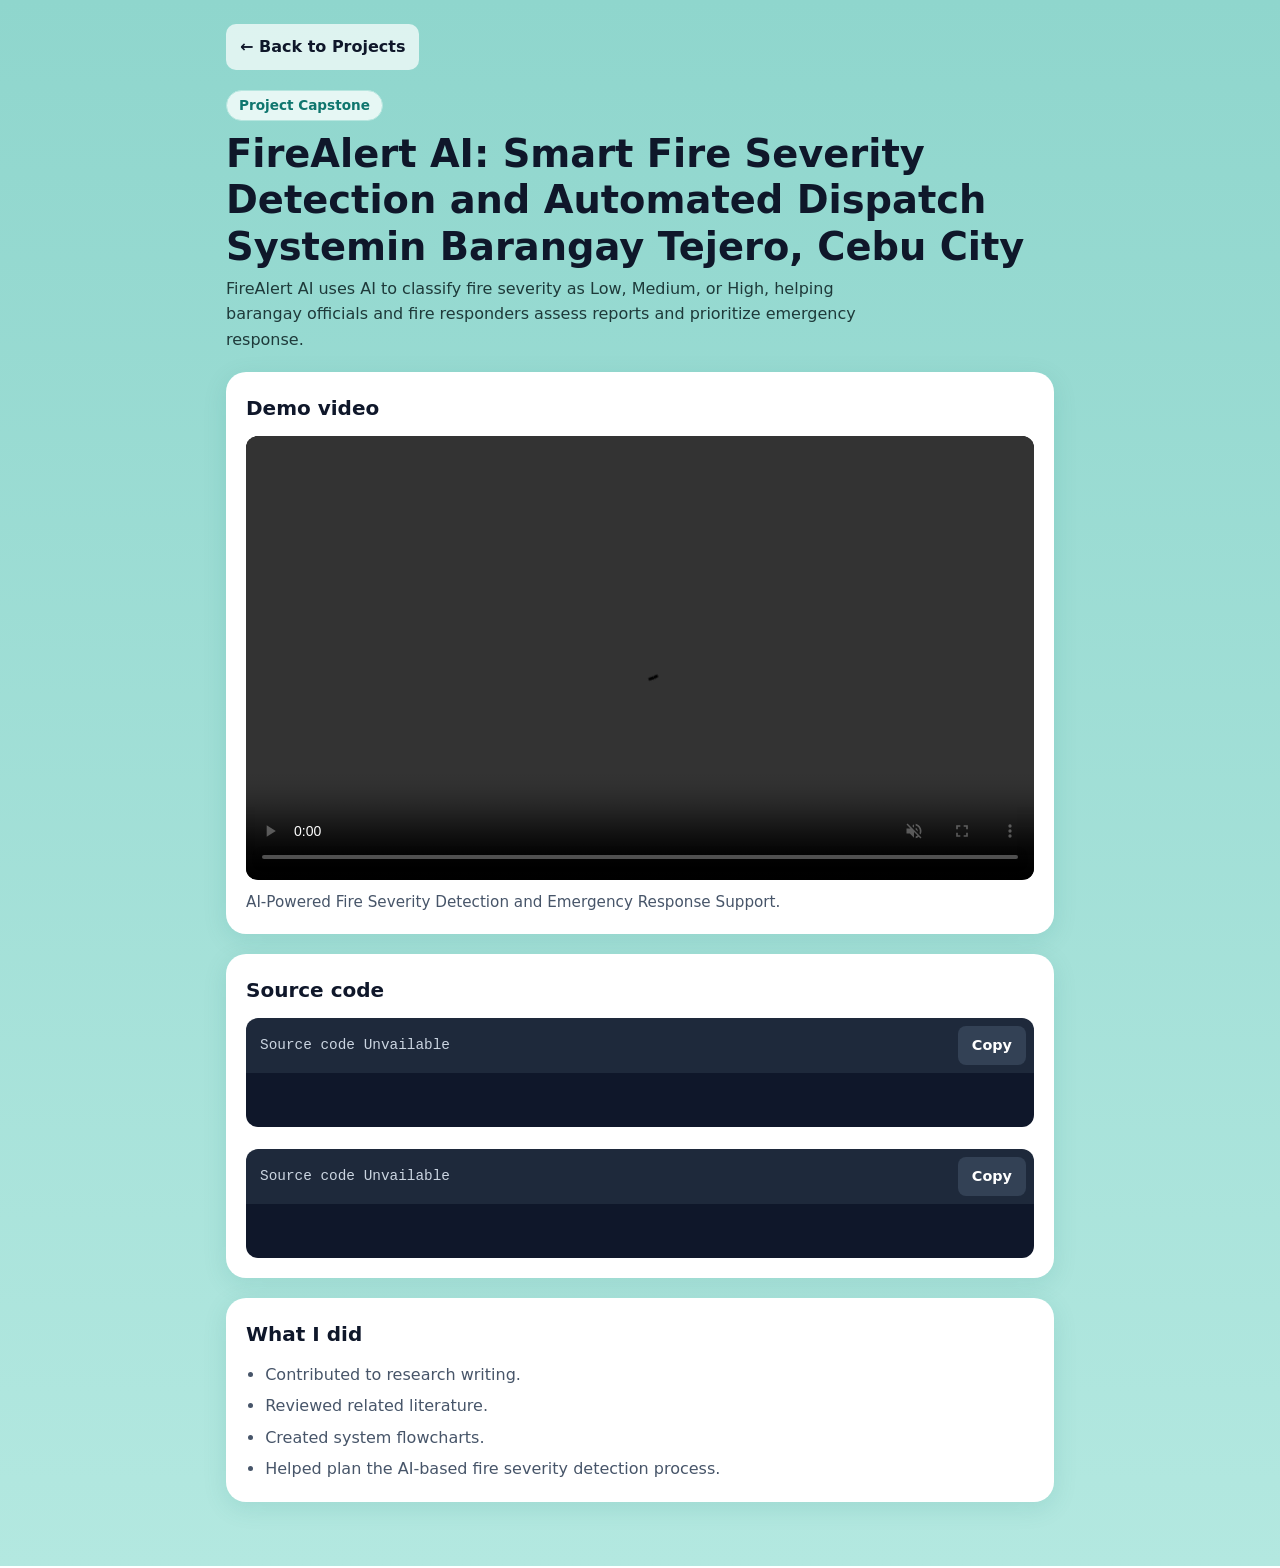
<file: pages/projectpage.html>
<!DOCTYPE html>
<html lang="en">
<head>
<meta charset="UTF-8">
<meta name="viewport" content="width=device-width, initial-scale=1">
<title>Project Capstone | Janiel P. Jaralve</title>
<style>
:root{--bg:#8fd6cd;--card:#fff;--ink:#0f172a;--muted:#475569;--brand:#0f766e;--tint:#e6f7f4;--line:#d9e2ec;--code-bg:#0f172a;--code-ink:#e2e8f0}
*,*::before,*::after{box-sizing:border-box;margin:0;padding:0}
body{font-family:"Segoe UI",system-ui,-apple-system,Roboto,Arial,sans-serif;background:linear-gradient(180deg,#8fd6cd,#b3e8e0);color:var(--ink);line-height:1.6;min-height:100vh}
.wrap{max-width:860px;margin:0 auto;padding:24px 16px 64px}
.back{display:inline-flex;align-items:center;gap:6px;color:var(--ink);font-weight:600;text-decoration:none;padding:10px 14px;border-radius:10px;background:rgba(255,255,255,.7);margin-bottom:20px;min-height:44px}
.back:hover{background:#fff}
.back:focus-visible,.copy:focus-visible,summary:focus-visible{outline:3px solid var(--brand);outline-offset:2px}
header{margin-bottom:20px}
.badge{display:inline-block;background:var(--tint);color:var(--brand);border:1px solid #b6e6df;font-weight:700;font-size:.85rem;padding:4px 12px;border-radius:999px}
h1{font-size:clamp(1.6rem,4vw,2.4rem);line-height:1.2;margin:10px 0 6px}
.sub{color:#1e3a3a;max-width:62ch}
.panel{background:var(--card);border-radius:20px;padding:20px;margin-top:20px;box-shadow:0 6px 24px rgba(15,118,110,.12)}
h2{font-size:1.25rem;margin-bottom:12px}
video{display:block;width:100%;height:auto;aspect-ratio:16/9;background:#000;border-radius:12px}
.note{color:var(--muted);font-size:.95rem;margin-top:10px}
.codehead{display:flex;justify-content:space-between;align-items:center;gap:12px;background:#1e293b;color:#cbd5e1;border-radius:12px 12px 0 0;padding:8px 8px 8px 14px;font-family:Consolas,"Courier New",monospace;font-size:.9rem}
.copy{background:#334155;color:#fff;border:0;border-radius:8px;padding:8px 14px;font:inherit;font-family:"Segoe UI",system-ui,sans-serif;font-weight:600;cursor:pointer;min-height:36px}
.copy:hover{background:#475569}
pre{background:var(--code-bg);color:var(--code-ink);border-radius:0 0 12px 12px;padding:16px;overflow-x:auto;font-size:.88rem;line-height:1.55;margin-bottom:22px;tab-size:4}
pre:last-of-type{margin-bottom:0}
code{font-family:Consolas,"Courier New",monospace}
ul{padding-left:1.2rem;color:var(--muted)}
li+li{margin-top:6px}
@media (max-width:600px){.panel{padding:16px;border-radius:16px}}
@media (prefers-reduced-motion:reduce){*{transition:none!important}}
</style>
</head>
<body>
<main class="wrap">
  <a class="back" href="../index.html#projects">&larr; Back to Projects</a>

  <header>
    <span class="badge">Project Capstone</span>
    <h1>FireAlert AI: Smart Fire Severity Detection and Automated Dispatch 
        Systemin Barangay Tejero, Cebu City</h1>
    <p class="sub">FireAlert AI uses AI to classify fire severity as Low, Medium, or High, helping barangay officials and fire responders assess reports and prioritize emergency response.</p>
  </header>

  <section class="panel" aria-labelledby="demo-title">
    <h2 id="demo-title">Demo video</h2>
    <video controls muted playsinline preload="metadata" aria-label="Demo of the Item Manager WPF app">
      <source src="" type=".video/mp4">
      Your browser does not support the video tag.
    </video>
    <p class="note">AI-Powered Fire Severity Detection and Emergency Response Support.</p>
  </section>

  <section class="panel" aria-labelledby="code-title">
    <h2 id="code-title">Source code</h2>

    <div class="codehead"><span>Source code Unvailable</span><button class="copy" type="button" data-target="xaml">Copy</button></div>
<pre><code id="xaml"><!-- &lt;Window x:Class=&quot;ItemManagerApp.MainWindow&quot;
        xmlns=&quot;http://schemas.microsoft.com/winfx/2006/xaml/presentation&quot;
        xmlns:x=&quot;http://schemas.microsoft.com/winfx/2006/xaml&quot;
        Title=&quot;Item Manager&quot; Height=&quot;350&quot; Width=&quot;400&quot; Background=&quot;#f5f57f&quot;&gt;
    &lt;Grid Margin=&quot;10&quot; Background=&quot;#f5f57f&quot;&gt;
        &lt;Grid.RowDefinitions&gt;
            &lt;RowDefinition Height=&quot;Auto&quot;/&gt;
            &lt;RowDefinition Height=&quot;61*&quot;/&gt;
            &lt;RowDefinition Height=&quot;10*&quot;/&gt;
        &lt;/Grid.RowDefinitions&gt;

        &lt;!-- Input and Add Button --&gt;
        &lt;StackPanel Orientation=&quot;Horizontal&quot; Grid.Row=&quot;0&quot; Margin=&quot;0,0,0,10&quot;
                    Background=&quot;#f5f57f&quot;&gt;
            &lt;TextBox x:Name=&quot;ItemTextBox&quot; Width=&quot;250&quot; Background=&quot;#8f8f89&quot;
                     Margin=&quot;0,0,10,0&quot;
                     Foreground=&quot;#f2f2ed&quot; Text=&quot;Enter new item...&quot;
                     GotFocus=&quot;ItemTextBox_GotFocus&quot;
                     LostFocus=&quot;ItemTextBox_LostFocus&quot;/&gt;
            &lt;Button Content=&quot;Add Item&quot; Foreground=&quot;#fff&quot; Background=&quot;#030303&quot;
                    FontFamily=&quot;Tahoma&quot; Width=&quot;100&quot; Click=&quot;AddItem_Click&quot;/&gt;
        &lt;/StackPanel&gt;

        &lt;!-- ListBox for displaying items --&gt;
        &lt;ListBox x:Name=&quot;ItemListBox&quot; Background=&quot;#8f8f89&quot; Grid.Row=&quot;1&quot;/&gt;

        &lt;!-- Remove Button --&gt;
        &lt;Button Content=&quot;Remove Item&quot; Foreground=&quot;#fff&quot; Background=&quot;#030303&quot;
                FontFamily=&quot;Tahoma&quot; Grid.Row=&quot;2&quot; Height=&quot;30&quot; Margin=&quot;0,10,0,0&quot;
                HorizontalAlignment=&quot;Right&quot; Width=&quot;100&quot; Click=&quot;RemoveItem_Click&quot;/&gt;
    &lt;/Grid&gt;
&lt;/Window&gt; -->
</code></pre>

    <div class="codehead"><span>Source code Unvailable</span><button class="copy" type="button" data-target="cs">Copy</button></div>
<pre><code id="cs"><!-- using System.Windows;
using System.Windows.Media;

namespace ItemManagerApp
{
    public partial class MainWindow : Window
    {
        private const string PlaceholderText = &quot;Enter new item...&quot;;

        public MainWindow()
        {
            InitializeComponent();
            SetPlaceholder(); // Set placeholder initially
        }

        private void AddItem_Click(object sender, RoutedEventArgs e)
        {
            string newItem = ItemTextBox.Text.Trim();

            if (string.IsNullOrEmpty(newItem) || newItem == PlaceholderText)
            {
                MessageBox.Show(&quot;Please enter a valid item.&quot;, &quot;Input Error&quot;,
                    MessageBoxButton.OK, MessageBoxImage.Warning);
                return;
            }

            ItemListBox.Items.Add(newItem);
            SetPlaceholder();
        }

        private void RemoveItem_Click(object sender, RoutedEventArgs e)
        {
            if (ItemListBox.SelectedItem == null)
            {
                MessageBox.Show(&quot;Please select an item to remove.&quot;, &quot;Selection Error&quot;,
                    MessageBoxButton.OK, MessageBoxImage.Warning);
                return;
            }

            ItemListBox.Items.Remove(ItemListBox.SelectedItem);
        }

        private void ItemTextBox_GotFocus(object sender, RoutedEventArgs e)
        {
            if (ItemTextBox.Text == PlaceholderText)
            {
                ItemTextBox.Text = &quot;&quot;;
                ItemTextBox.Foreground = Brushes.Black;
            }
        }

        private void ItemTextBox_LostFocus(object sender, RoutedEventArgs e)
        {
            if (string.IsNullOrWhiteSpace(ItemTextBox.Text))
            {
                SetPlaceholder();
            }
        }

        private void SetPlaceholder()
        {
            ItemTextBox.Text = PlaceholderText;
            ItemTextBox.Foreground = Brushes.Gray;
        }
    }
} -->
</code></pre>
  </section>

  <section class="panel" aria-labelledby="how-title">
    <h2 id="how-title">What I did</h2>
    <ul>
      <li>Contributed to research writing.</li>
      <li>Reviewed related literature.</li>
      <li>Created system flowcharts.</li>
      <li>Helped plan the AI-based fire severity detection process.</li>
    </ul>
  </section>
</main>

<script>
document.querySelectorAll(".copy").forEach(function(btn){
  btn.addEventListener("click",function(){
    var text=document.getElementById(btn.dataset.target).textContent;
    var done=function(){btn.textContent="Copied";setTimeout(function(){btn.textContent="Copy"},1500)};
    if(navigator.clipboard){navigator.clipboard.writeText(text).then(done).catch(function(){})}
  });
});
</script>
</body>
</html>
</file>
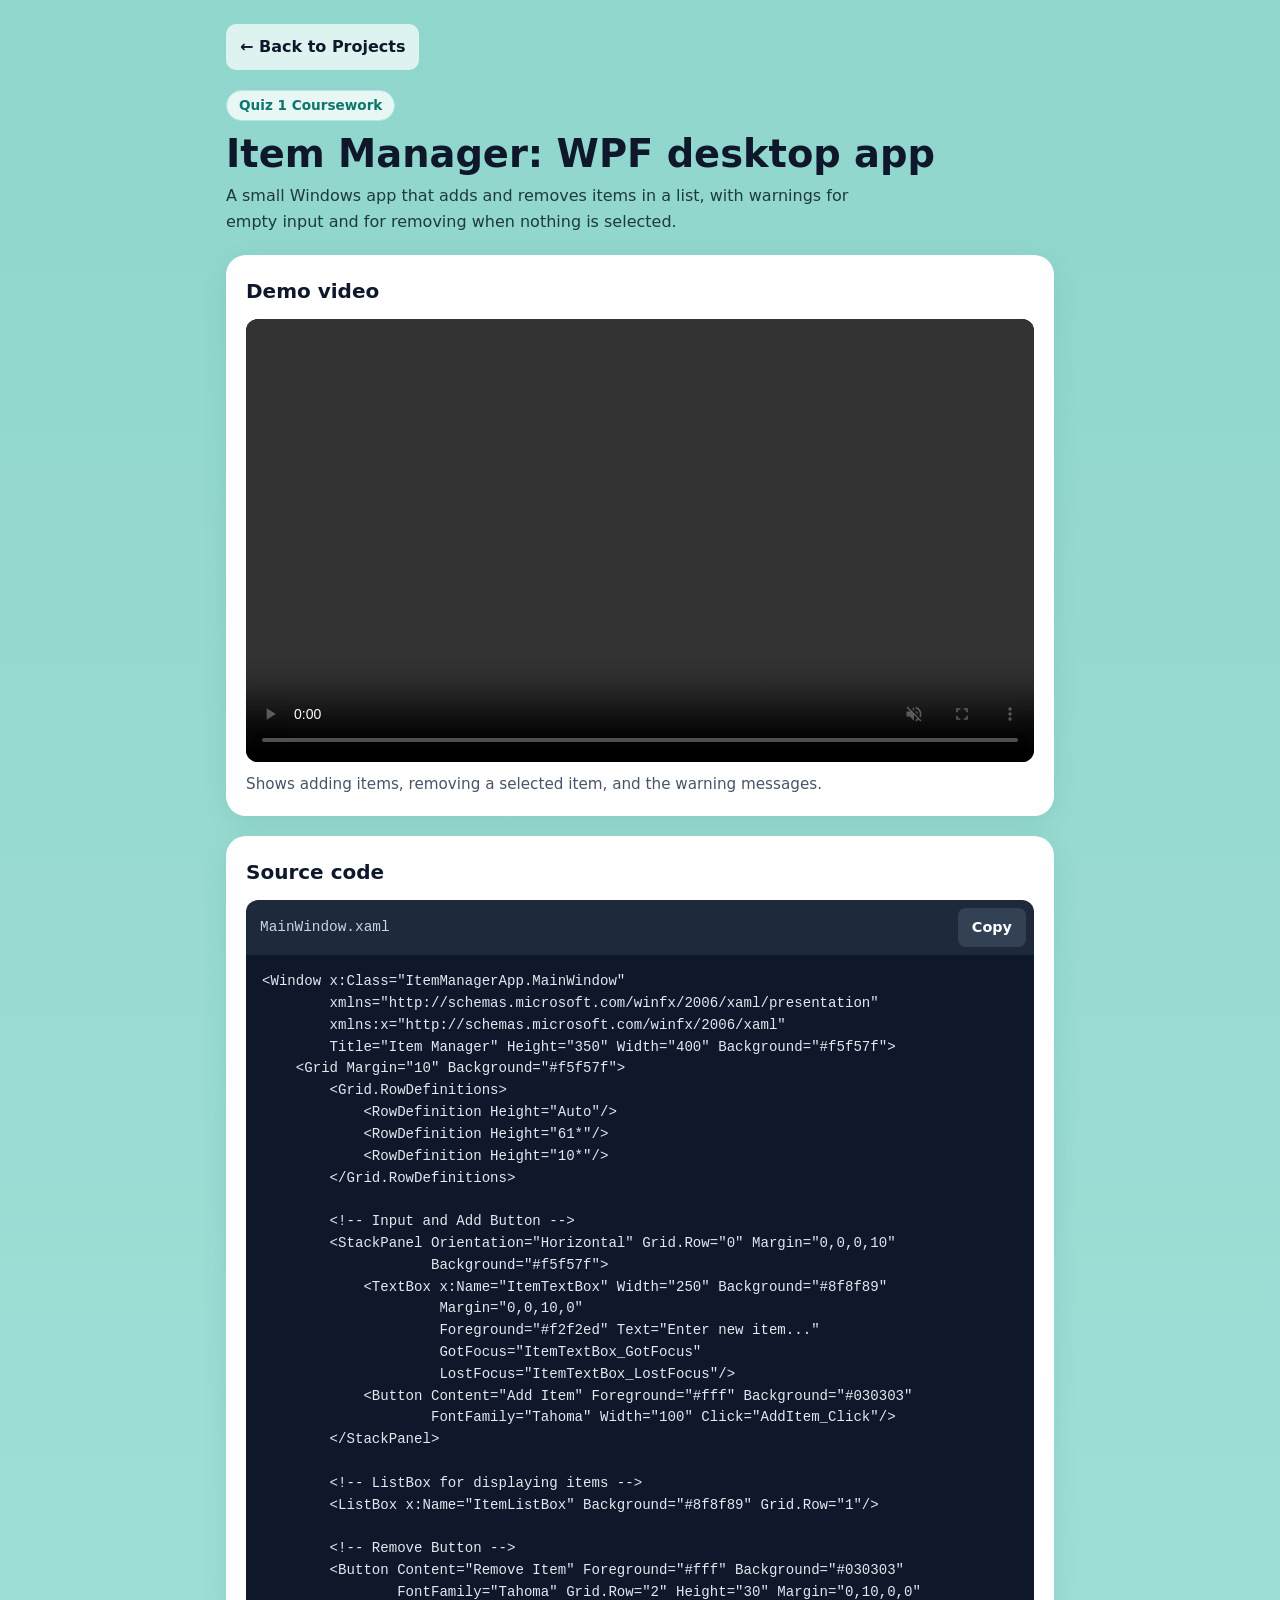
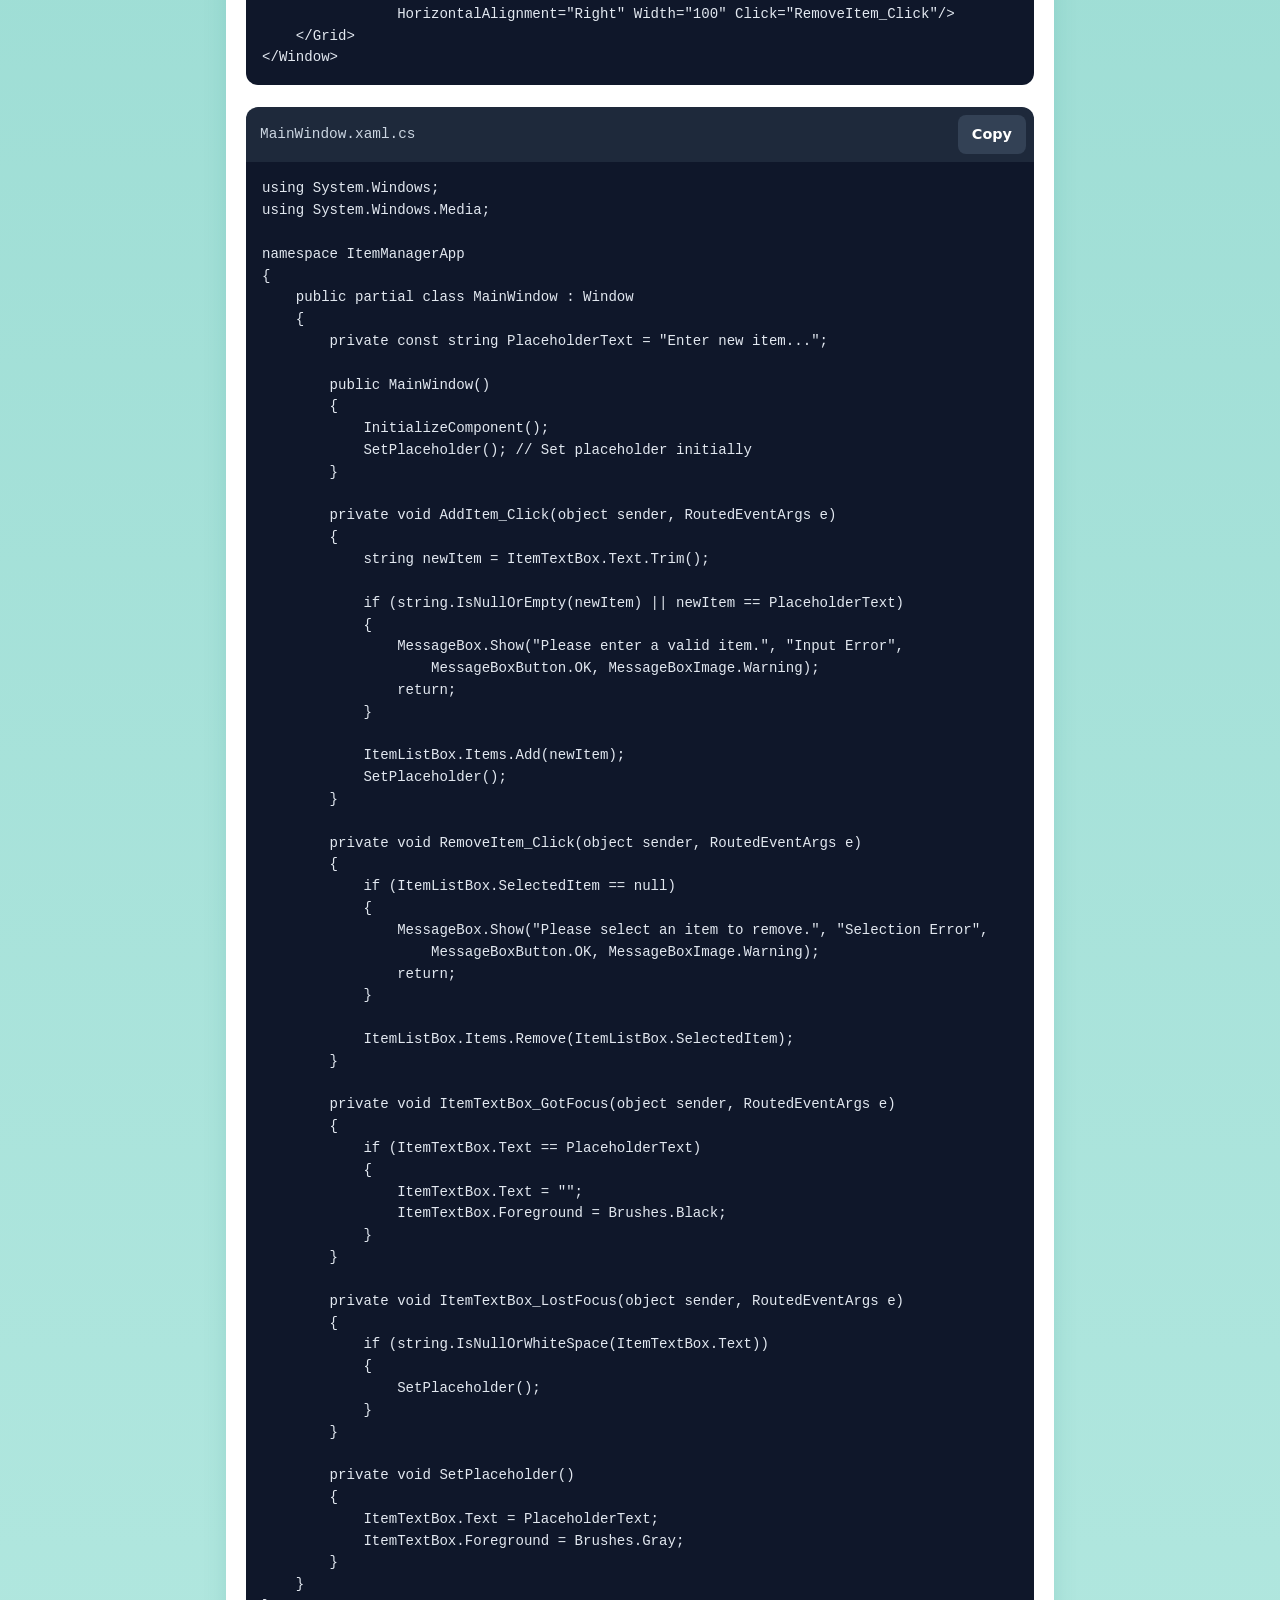
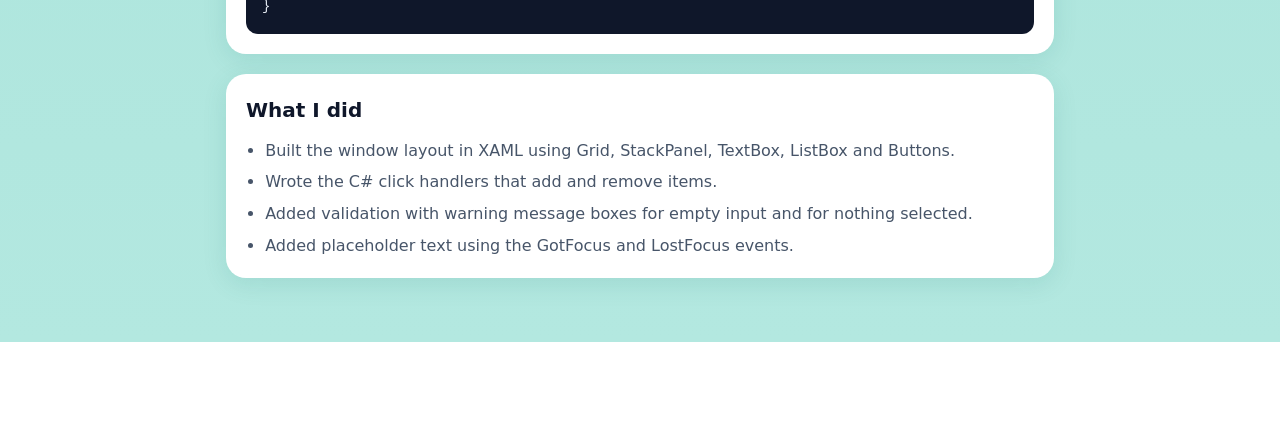
<file: pages/quiz1page.html>
<!DOCTYPE html>
<html lang="en">
<head>
<meta charset="UTF-8">
<meta name="viewport" content="width=device-width, initial-scale=1">
<title>Quiz 1: Item Manager (WPF) | Janiel P. Jaralve</title>
<style>
:root{--bg:#8fd6cd;--card:#fff;--ink:#0f172a;--muted:#475569;--brand:#0f766e;--tint:#e6f7f4;--line:#d9e2ec;--code-bg:#0f172a;--code-ink:#e2e8f0}
*,*::before,*::after{box-sizing:border-box;margin:0;padding:0}
body{font-family:"Segoe UI",system-ui,-apple-system,Roboto,Arial,sans-serif;background:linear-gradient(180deg,#8fd6cd,#b3e8e0);color:var(--ink);line-height:1.6;min-height:100vh}
.wrap{max-width:860px;margin:0 auto;padding:24px 16px 64px}
.back{display:inline-flex;align-items:center;gap:6px;color:var(--ink);font-weight:600;text-decoration:none;padding:10px 14px;border-radius:10px;background:rgba(255,255,255,.7);margin-bottom:20px;min-height:44px}
.back:hover{background:#fff}
.back:focus-visible,.copy:focus-visible,summary:focus-visible{outline:3px solid var(--brand);outline-offset:2px}
header{margin-bottom:20px}
.badge{display:inline-block;background:var(--tint);color:var(--brand);border:1px solid #b6e6df;font-weight:700;font-size:.85rem;padding:4px 12px;border-radius:999px}
h1{font-size:clamp(1.6rem,4vw,2.4rem);line-height:1.2;margin:10px 0 6px}
.sub{color:#1e3a3a;max-width:62ch}
.panel{background:var(--card);border-radius:20px;padding:20px;margin-top:20px;box-shadow:0 6px 24px rgba(15,118,110,.12)}
h2{font-size:1.25rem;margin-bottom:12px}
video{display:block;width:100%;height:auto;aspect-ratio:16/9;background:#000;border-radius:12px}
.note{color:var(--muted);font-size:.95rem;margin-top:10px}
.codehead{display:flex;justify-content:space-between;align-items:center;gap:12px;background:#1e293b;color:#cbd5e1;border-radius:12px 12px 0 0;padding:8px 8px 8px 14px;font-family:Consolas,"Courier New",monospace;font-size:.9rem}
.copy{background:#334155;color:#fff;border:0;border-radius:8px;padding:8px 14px;font:inherit;font-family:"Segoe UI",system-ui,sans-serif;font-weight:600;cursor:pointer;min-height:36px}
.copy:hover{background:#475569}
pre{background:var(--code-bg);color:var(--code-ink);border-radius:0 0 12px 12px;padding:16px;overflow-x:auto;font-size:.88rem;line-height:1.55;margin-bottom:22px;tab-size:4}
pre:last-of-type{margin-bottom:0}
code{font-family:Consolas,"Courier New",monospace}
ul{padding-left:1.2rem;color:var(--muted)}
li+li{margin-top:6px}
@media (max-width:600px){.panel{padding:16px;border-radius:16px}}
@media (prefers-reduced-motion:reduce){*{transition:none!important}}
</style>
</head>
<body>
<main class="wrap">
  <a class="back" href="../index.html#projects">&larr; Back to Projects</a>

  <header>
    <span class="badge">Quiz 1 Coursework</span>
    <h1>Item Manager: WPF desktop app</h1>
    <p class="sub">A small Windows app that adds and removes items in a list, with warnings for empty input and for removing when nothing is selected.</p>
  </header>

  <section class="panel" aria-labelledby="demo-title">
    <h2 id="demo-title">Demo video</h2>
    <video controls muted playsinline preload="metadata" aria-label="Demo of the Item Manager WPF app">
      <source src="../video/quiz1.mp4" type="video/mp4">
      Your browser does not support the video tag.
    </video>
    <p class="note">Shows adding items, removing a selected item, and the warning messages.</p>
  </section>

  <section class="panel" aria-labelledby="code-title">
    <h2 id="code-title">Source code</h2>

    <div class="codehead"><span>MainWindow.xaml</span><button class="copy" type="button" data-target="xaml">Copy</button></div>
<pre><code id="xaml">&lt;Window x:Class=&quot;ItemManagerApp.MainWindow&quot;
        xmlns=&quot;http://schemas.microsoft.com/winfx/2006/xaml/presentation&quot;
        xmlns:x=&quot;http://schemas.microsoft.com/winfx/2006/xaml&quot;
        Title=&quot;Item Manager&quot; Height=&quot;350&quot; Width=&quot;400&quot; Background=&quot;#f5f57f&quot;&gt;
    &lt;Grid Margin=&quot;10&quot; Background=&quot;#f5f57f&quot;&gt;
        &lt;Grid.RowDefinitions&gt;
            &lt;RowDefinition Height=&quot;Auto&quot;/&gt;
            &lt;RowDefinition Height=&quot;61*&quot;/&gt;
            &lt;RowDefinition Height=&quot;10*&quot;/&gt;
        &lt;/Grid.RowDefinitions&gt;

        &lt;!-- Input and Add Button --&gt;
        &lt;StackPanel Orientation=&quot;Horizontal&quot; Grid.Row=&quot;0&quot; Margin=&quot;0,0,0,10&quot;
                    Background=&quot;#f5f57f&quot;&gt;
            &lt;TextBox x:Name=&quot;ItemTextBox&quot; Width=&quot;250&quot; Background=&quot;#8f8f89&quot;
                     Margin=&quot;0,0,10,0&quot;
                     Foreground=&quot;#f2f2ed&quot; Text=&quot;Enter new item...&quot;
                     GotFocus=&quot;ItemTextBox_GotFocus&quot;
                     LostFocus=&quot;ItemTextBox_LostFocus&quot;/&gt;
            &lt;Button Content=&quot;Add Item&quot; Foreground=&quot;#fff&quot; Background=&quot;#030303&quot;
                    FontFamily=&quot;Tahoma&quot; Width=&quot;100&quot; Click=&quot;AddItem_Click&quot;/&gt;
        &lt;/StackPanel&gt;

        &lt;!-- ListBox for displaying items --&gt;
        &lt;ListBox x:Name=&quot;ItemListBox&quot; Background=&quot;#8f8f89&quot; Grid.Row=&quot;1&quot;/&gt;

        &lt;!-- Remove Button --&gt;
        &lt;Button Content=&quot;Remove Item&quot; Foreground=&quot;#fff&quot; Background=&quot;#030303&quot;
                FontFamily=&quot;Tahoma&quot; Grid.Row=&quot;2&quot; Height=&quot;30&quot; Margin=&quot;0,10,0,0&quot;
                HorizontalAlignment=&quot;Right&quot; Width=&quot;100&quot; Click=&quot;RemoveItem_Click&quot;/&gt;
    &lt;/Grid&gt;
&lt;/Window&gt;
</code></pre>

    <div class="codehead"><span>MainWindow.xaml.cs</span><button class="copy" type="button" data-target="cs">Copy</button></div>
<pre><code id="cs">using System.Windows;
using System.Windows.Media;

namespace ItemManagerApp
{
    public partial class MainWindow : Window
    {
        private const string PlaceholderText = &quot;Enter new item...&quot;;

        public MainWindow()
        {
            InitializeComponent();
            SetPlaceholder(); // Set placeholder initially
        }

        private void AddItem_Click(object sender, RoutedEventArgs e)
        {
            string newItem = ItemTextBox.Text.Trim();

            if (string.IsNullOrEmpty(newItem) || newItem == PlaceholderText)
            {
                MessageBox.Show(&quot;Please enter a valid item.&quot;, &quot;Input Error&quot;,
                    MessageBoxButton.OK, MessageBoxImage.Warning);
                return;
            }

            ItemListBox.Items.Add(newItem);
            SetPlaceholder();
        }

        private void RemoveItem_Click(object sender, RoutedEventArgs e)
        {
            if (ItemListBox.SelectedItem == null)
            {
                MessageBox.Show(&quot;Please select an item to remove.&quot;, &quot;Selection Error&quot;,
                    MessageBoxButton.OK, MessageBoxImage.Warning);
                return;
            }

            ItemListBox.Items.Remove(ItemListBox.SelectedItem);
        }

        private void ItemTextBox_GotFocus(object sender, RoutedEventArgs e)
        {
            if (ItemTextBox.Text == PlaceholderText)
            {
                ItemTextBox.Text = &quot;&quot;;
                ItemTextBox.Foreground = Brushes.Black;
            }
        }

        private void ItemTextBox_LostFocus(object sender, RoutedEventArgs e)
        {
            if (string.IsNullOrWhiteSpace(ItemTextBox.Text))
            {
                SetPlaceholder();
            }
        }

        private void SetPlaceholder()
        {
            ItemTextBox.Text = PlaceholderText;
            ItemTextBox.Foreground = Brushes.Gray;
        }
    }
}
</code></pre>
  </section>

  <section class="panel" aria-labelledby="how-title">
    <h2 id="how-title">What I did</h2>
    <ul>
      <li>Built the window layout in XAML using Grid, StackPanel, TextBox, ListBox and Buttons.</li>
      <li>Wrote the C# click handlers that add and remove items.</li>
      <li>Added validation with warning message boxes for empty input and for nothing selected.</li>
      <li>Added placeholder text using the GotFocus and LostFocus events.</li>
    </ul>
  </section>
</main>

<script>
document.querySelectorAll(".copy").forEach(function(btn){
  btn.addEventListener("click",function(){
    var text=document.getElementById(btn.dataset.target).textContent;
    var done=function(){btn.textContent="Copied";setTimeout(function(){btn.textContent="Copy"},1500)};
    if(navigator.clipboard){navigator.clipboard.writeText(text).then(done).catch(function(){})}
  });
});
</script>
</body>
</html>
</file>
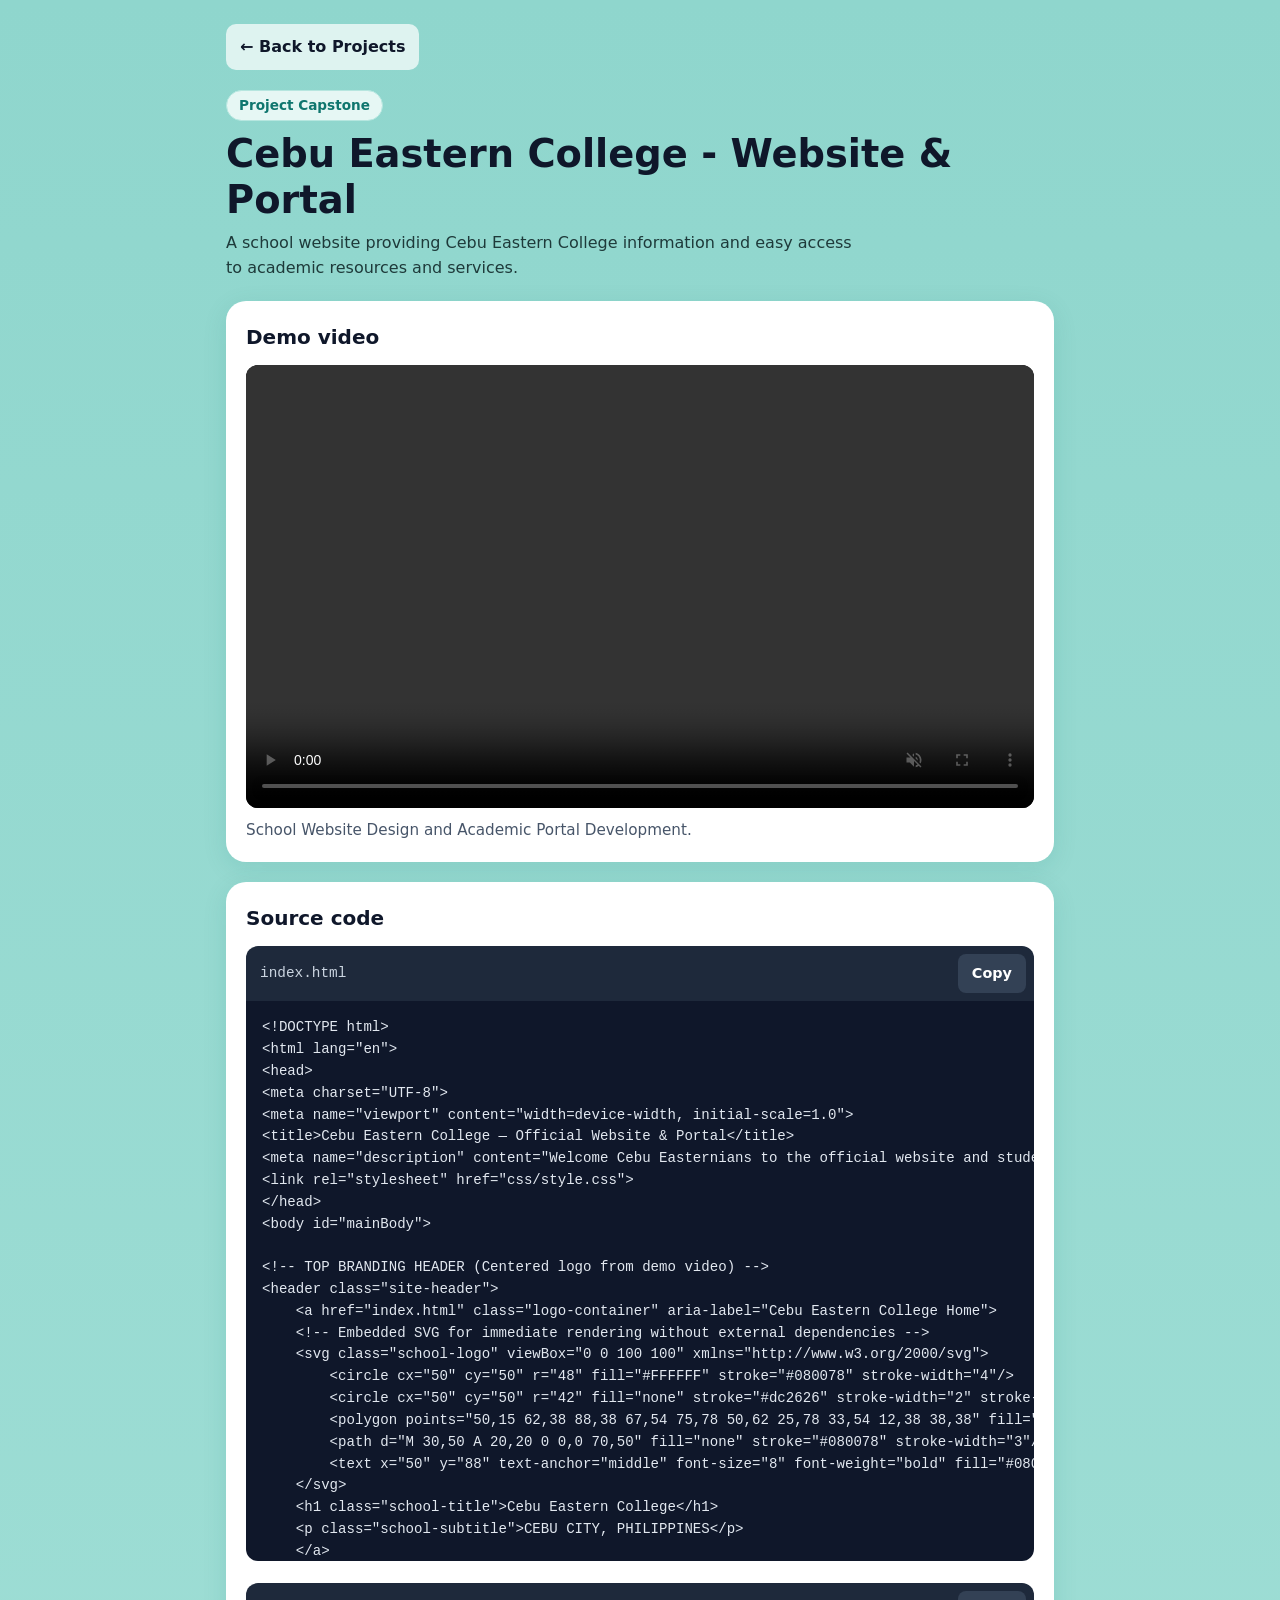
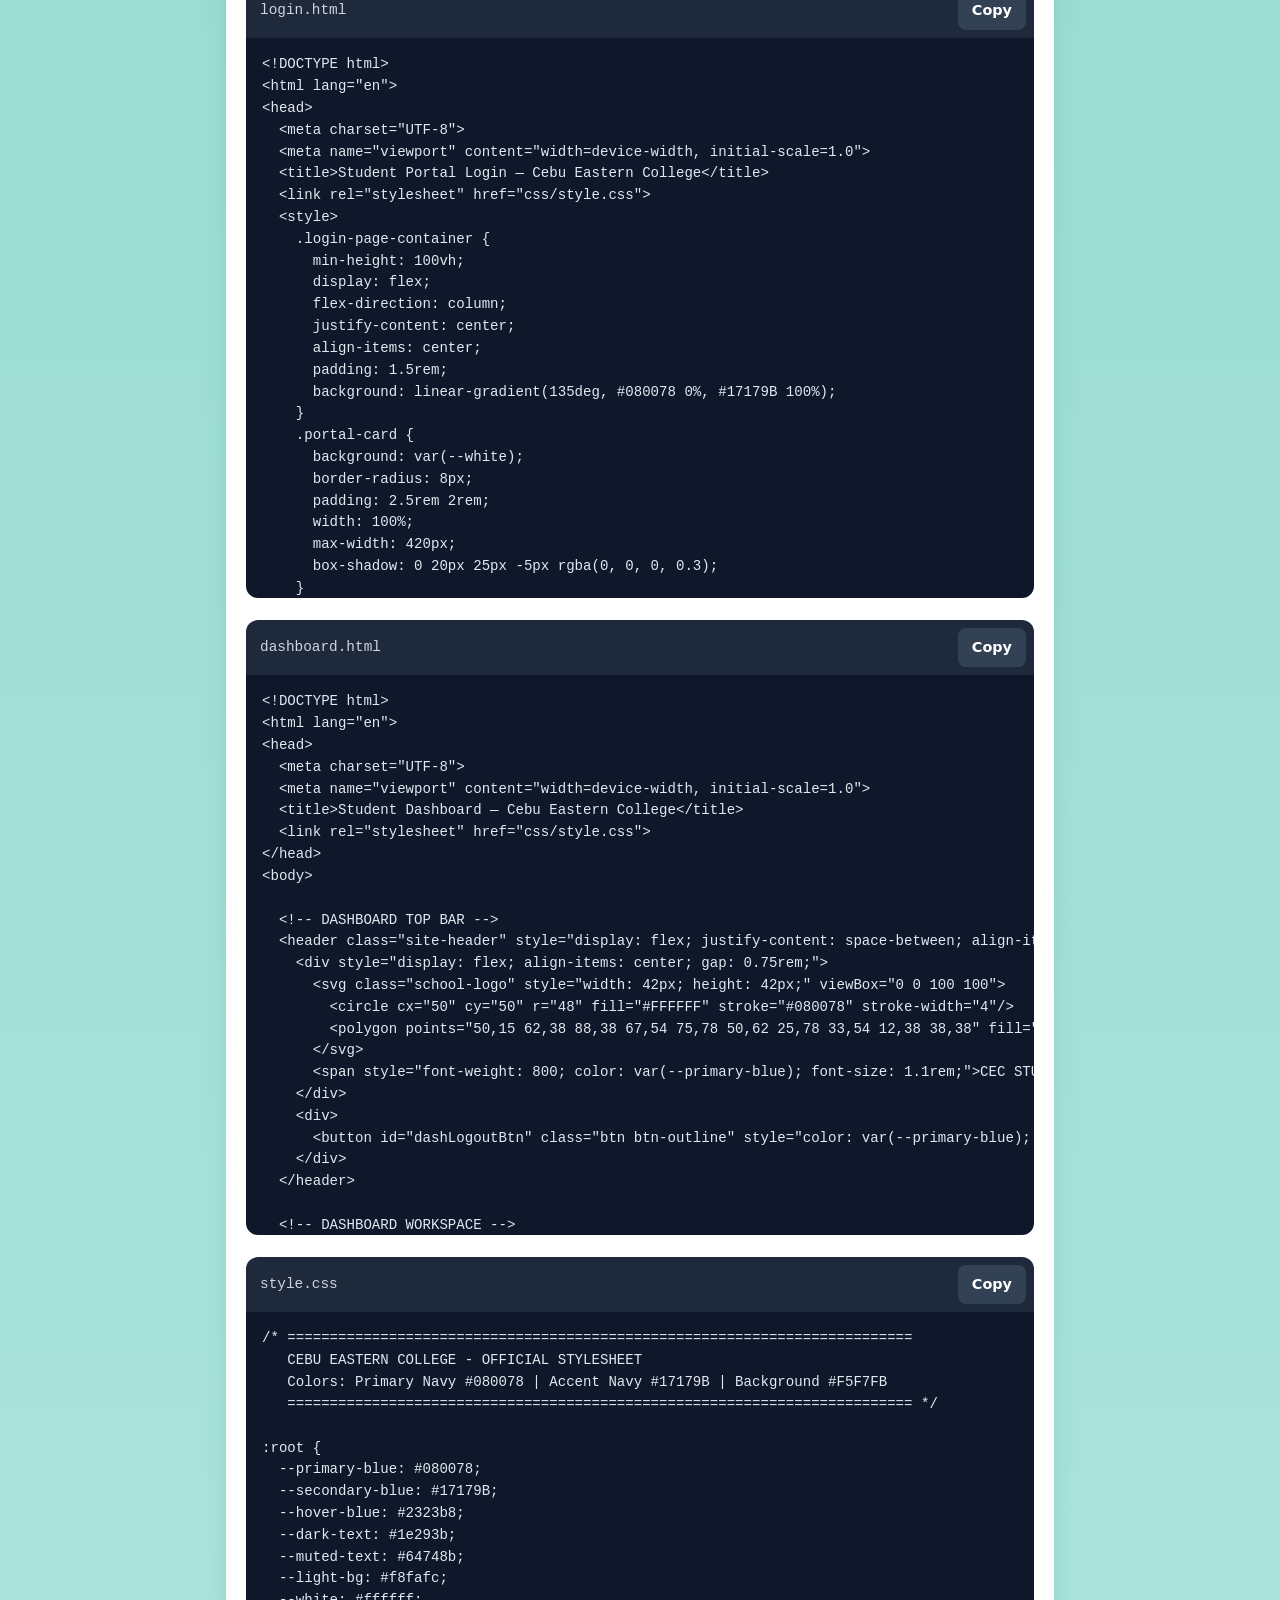
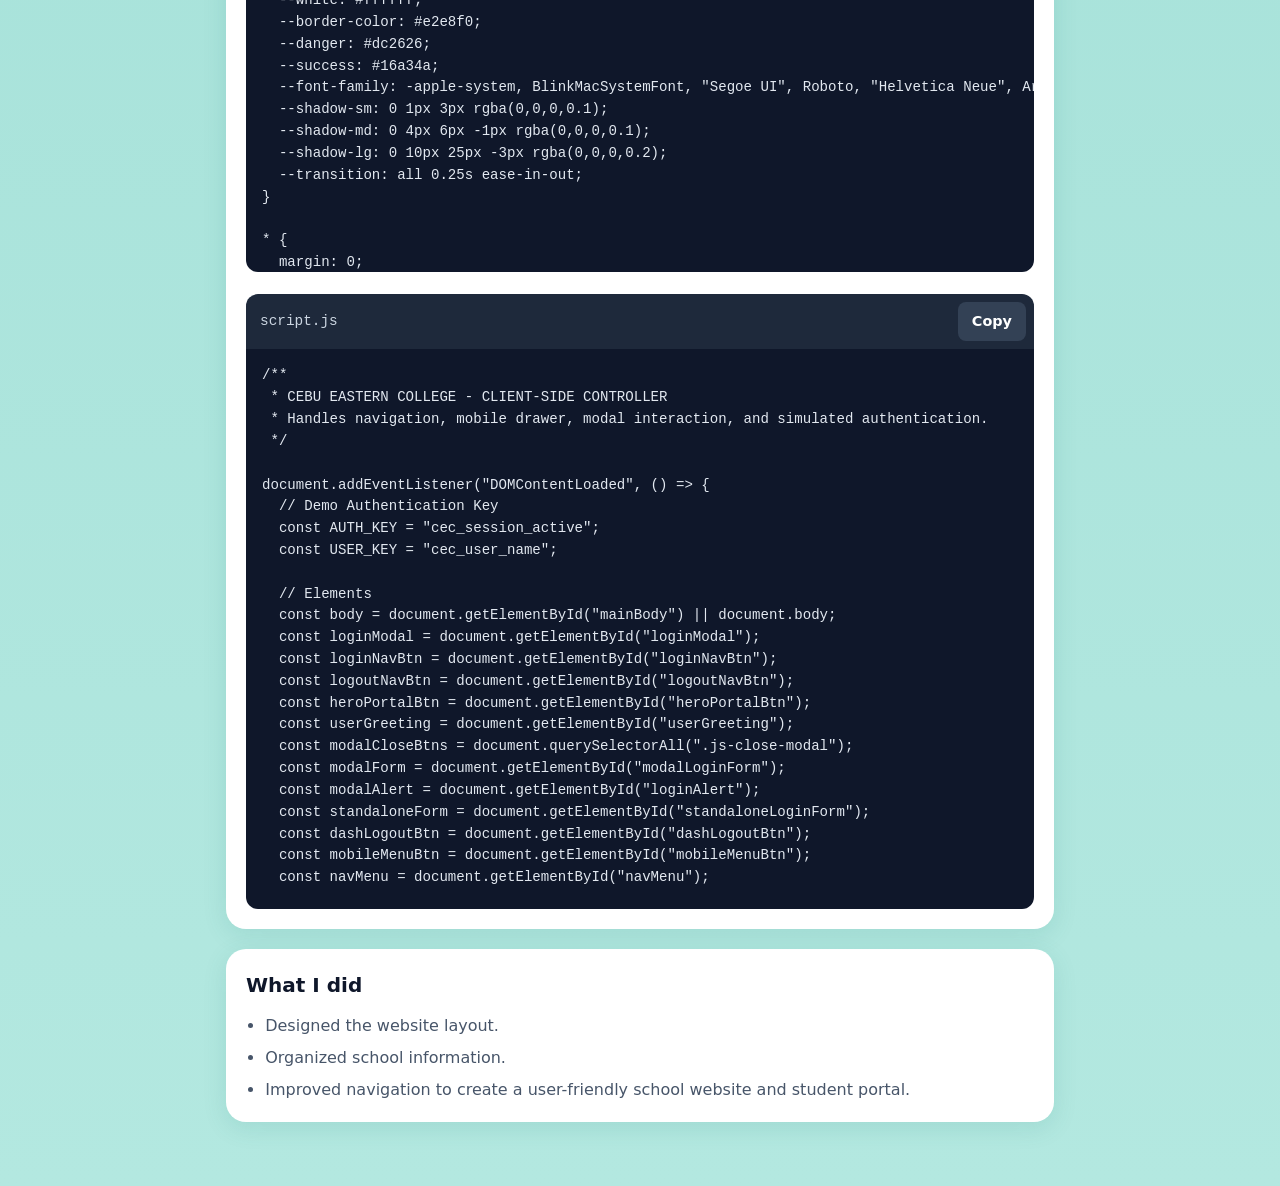
<file: pages/quiz2page.html>
<!DOCTYPE html>
<html lang="en">
<head>
<meta charset="UTF-8">
<meta name="viewport" content="width=device-width, initial-scale=1">
<title>Cebu Eastern College - Website &amp; Portal | Janiel P. Jaralve</title>
<style>
:root{--bg:#8fd6cd;--card:#fff;--ink:#0f172a;--muted:#475569;--brand:#0f766e;--tint:#e6f7f4;--line:#d9e2ec;--code-bg:#0f172a;--code-ink:#e2e8f0}
*,*::before,*::after{box-sizing:border-box;margin:0;padding:0}
body{font-family:"Segoe UI",system-ui,-apple-system,Roboto,Arial,sans-serif;background:linear-gradient(180deg,#8fd6cd,#b3e8e0);color:var(--ink);line-height:1.6;min-height:100vh}
.wrap{max-width:860px;margin:0 auto;padding:24px 16px 64px}
.back{display:inline-flex;align-items:center;gap:6px;color:var(--ink);font-weight:600;text-decoration:none;padding:10px 14px;border-radius:10px;background:rgba(255,255,255,.7);margin-bottom:20px;min-height:44px}
.back:hover{background:#fff}
.back:focus-visible,.copy:focus-visible,summary:focus-visible{outline:3px solid var(--brand);outline-offset:2px}
header{margin-bottom:20px}
.badge{display:inline-block;background:var(--tint);color:var(--brand);border:1px solid #b6e6df;font-weight:700;font-size:.85rem;padding:4px 12px;border-radius:999px}
h1{font-size:clamp(1.6rem,4vw,2.4rem);line-height:1.2;margin:10px 0 6px}
.sub{color:#1e3a3a;max-width:62ch}
.panel{background:var(--card);border-radius:20px;padding:20px;margin-top:20px;box-shadow:0 6px 24px rgba(15,118,110,.12)}
h2{font-size:1.25rem;margin-bottom:12px}
video{display:block;width:100%;height:auto;aspect-ratio:16/9;background:#000;border-radius:12px}
.note{color:var(--muted);font-size:.95rem;margin-top:10px}
.codehead{display:flex;justify-content:space-between;align-items:center;gap:12px;background:#1e293b;color:#cbd5e1;border-radius:12px 12px 0 0;padding:8px 8px 8px 14px;font-family:Consolas,"Courier New",monospace;font-size:.9rem}
.copy{background:#334155;color:#fff;border:0;border-radius:8px;padding:8px 14px;font:inherit;font-family:"Segoe UI",system-ui,sans-serif;font-weight:600;cursor:pointer;min-height:36px}
.copy:hover{background:#475569}
pre{background:var(--code-bg);color:var(--code-ink);border-radius:0 0 12px 12px;padding:16px;overflow-x:auto;font-size:.88rem;line-height:1.55;margin-bottom:22px;tab-size:4}
pre:last-of-type{margin-bottom:0}
pre.tall{max-height:560px;overflow:auto}
code{font-family:Consolas,"Courier New",monospace}
ul{padding-left:1.2rem;color:var(--muted)}
li+li{margin-top:6px}
@media (max-width:600px){.panel{padding:16px;border-radius:16px}}
@media (prefers-reduced-motion:reduce){*{transition:none!important}}
</style>
</head>
<body>
<main class="wrap">
  <a class="back" href="../index.html#projects">&larr; Back to Projects</a>

  <header>
    <span class="badge">Project Capstone</span>
    <h1>Cebu Eastern College - Website &amp; Portal</h1>
    <p class="sub">A school website providing Cebu Eastern College information and easy access to academic resources and services.</p>
  </header>

  <section class="panel" aria-labelledby="demo-title">
    <h2 id="demo-title">Demo video</h2>
    <video controls muted playsinline preload="metadata" aria-label="Demo of the Cebu Eastern College website and portal">
      <source src="../video/quiz2.1.mp4" type="video/mp4">
      Your browser does not support the video tag.
    </video>
    <p class="note">School Website Design and Academic Portal Development.</p>
  </section>

  <section class="panel" aria-labelledby="code-title">
    <h2 id="code-title">Source code</h2>

    <div class="codehead"><span>index.html</span><button class="copy" type="button" data-target="code-index">Copy</button></div>
<pre class="tall"><code id="code-index">&lt;!DOCTYPE html&gt;
&lt;html lang=&quot;en&quot;&gt;
&lt;head&gt;
&lt;meta charset=&quot;UTF-8&quot;&gt;
&lt;meta name=&quot;viewport&quot; content=&quot;width=device-width, initial-scale=1.0&quot;&gt;
&lt;title&gt;Cebu Eastern College — Official Website &amp; Portal&lt;/title&gt;
&lt;meta name=&quot;description&quot; content=&quot;Welcome Cebu Easternians to the official website and student portal of Cebu Eastern College.&quot;&gt;
&lt;link rel=&quot;stylesheet&quot; href=&quot;css/style.css&quot;&gt;
&lt;/head&gt;
&lt;body id=&quot;mainBody&quot;&gt;

&lt;!-- TOP BRANDING HEADER (Centered logo from demo video) --&gt;
&lt;header class=&quot;site-header&quot;&gt;
    &lt;a href=&quot;index.html&quot; class=&quot;logo-container&quot; aria-label=&quot;Cebu Eastern College Home&quot;&gt;
    &lt;!-- Embedded SVG for immediate rendering without external dependencies --&gt;
    &lt;svg class=&quot;school-logo&quot; viewBox=&quot;0 0 100 100&quot; xmlns=&quot;http://www.w3.org/2000/svg&quot;&gt;
        &lt;circle cx=&quot;50&quot; cy=&quot;50&quot; r=&quot;48&quot; fill=&quot;#FFFFFF&quot; stroke=&quot;#080078&quot; stroke-width=&quot;4&quot;/&gt;
        &lt;circle cx=&quot;50&quot; cy=&quot;50&quot; r=&quot;42&quot; fill=&quot;none&quot; stroke=&quot;#dc2626&quot; stroke-width=&quot;2&quot; stroke-dasharray=&quot;4,2&quot;/&gt;
        &lt;polygon points=&quot;50,15 62,38 88,38 67,54 75,78 50,62 25,78 33,54 12,38 38,38&quot; fill=&quot;#fbbf24&quot; stroke=&quot;#080078&quot; stroke-width=&quot;1.5&quot;/&gt;
        &lt;path d=&quot;M 30,50 A 20,20 0 0,0 70,50&quot; fill=&quot;none&quot; stroke=&quot;#080078&quot; stroke-width=&quot;3&quot;/&gt;
        &lt;text x=&quot;50&quot; y=&quot;88&quot; text-anchor=&quot;middle&quot; font-size=&quot;8&quot; font-weight=&quot;bold&quot; fill=&quot;#080078&quot;&gt;EST. 1915&lt;/text&gt;
    &lt;/svg&gt;
    &lt;h1 class=&quot;school-title&quot;&gt;Cebu Eastern College&lt;/h1&gt;
    &lt;p class=&quot;school-subtitle&quot;&gt;CEBU CITY, PHILIPPINES&lt;/p&gt;
    &lt;/a&gt;

    &lt;!-- Simulated greeting from video when logged in --&gt;
    &lt;div id=&quot;userGreeting&quot; class=&quot;user-greeting&quot; aria-live=&quot;polite&quot;&gt;
    Welcome, Admin
    &lt;/div&gt;
&lt;/header&gt;

&lt;!-- NAVIGATION BAR (Navy Blue bar below logo) --&gt;
&lt;nav class=&quot;nav-wrapper&quot; aria-label=&quot;Main Navigation&quot;&gt;
    &lt;div class=&quot;nav-container&quot;&gt;
    &lt;button class=&quot;mobile-nav-toggle&quot; id=&quot;mobileMenuBtn&quot; aria-label=&quot;Toggle navigation menu&quot; aria-expanded=&quot;false&quot;&gt;
        ☰
    &lt;/button&gt;

    &lt;ul class=&quot;nav-menu&quot; id=&quot;navMenu&quot;&gt;
        &lt;li class=&quot;nav-item&quot;&gt;&lt;a href=&quot;#philosophy&quot; class=&quot;nav-link&quot;&gt;Philosophy&lt;/a&gt;&lt;/li&gt;
        &lt;li class=&quot;nav-item&quot;&gt;&lt;a href=&quot;#objectives&quot; class=&quot;nav-link&quot;&gt;Objectives&lt;/a&gt;&lt;/li&gt;
        &lt;li class=&quot;nav-item&quot;&gt;&lt;a href=&quot;#mission-vision&quot; class=&quot;nav-link&quot;&gt;Mission and Vision&lt;/a&gt;&lt;/li&gt;
        &lt;li class=&quot;nav-item&quot;&gt;&lt;a href=&quot;#contact&quot; class=&quot;nav-link&quot;&gt;Contact&lt;/a&gt;&lt;/li&gt;
        &lt;li class=&quot;nav-item&quot;&gt;
        &lt;!-- Opens modal as shown in video --&gt;
        &lt;button id=&quot;loginNavBtn&quot; class=&quot;nav-link login-btn-nav&quot;&gt;Login&lt;/button&gt;
        &lt;/li&gt;
        &lt;li class=&quot;nav-item&quot;&gt;
        &lt;!-- Replaces Login on auth --&gt;
        &lt;button id=&quot;logoutNavBtn&quot; class=&quot;nav-link logout-btn-nav&quot;&gt;Logout&lt;/button&gt;
        &lt;/li&gt;
    &lt;/ul&gt;
    &lt;/div&gt;
&lt;/nav&gt;

&lt;!-- MAIN HERO SECTION --&gt;
&lt;main&gt;
    &lt;section class=&quot;hero-section&quot; aria-label=&quot;Hero Welcome Banner&quot;&gt;
    &lt;div class=&quot;hero-box&quot;&gt;
        &lt;h2 class=&quot;hero-headline&quot;&gt;Welcome Cebu Easternians!&lt;/h2&gt;
        &lt;p class=&quot;hero-description&quot;&gt;
        Empowering students through academic excellence, ethical discipline, and comprehensive character formation. Discover your potential with our legacy of quality education.
        &lt;/p&gt;
        &lt;div class=&quot;hero-actions&quot;&gt;
        &lt;button id=&quot;heroPortalBtn&quot; class=&quot;btn btn-primary&quot;&gt;Access CEC Portal&lt;/button&gt;
        &lt;a href=&quot;#mission-vision&quot; class=&quot;btn btn-outline&quot;&gt;Discover Our Mission&lt;/a&gt;
        &lt;/div&gt;
    &lt;/div&gt;
    &lt;/section&gt;

    &lt;!-- PHILOSOPHY SECTION --&gt;
    &lt;section id=&quot;philosophy&quot; class=&quot;content-section&quot; tabindex=&quot;-1&quot;&gt;
    &lt;div class=&quot;section-header&quot;&gt;
        &lt;h2 class=&quot;section-title&quot;&gt;Our Philosophy&lt;/h2&gt;
    &lt;/div&gt;
    &lt;div class=&quot;card-grid&quot;&gt;
        &lt;div class=&quot;card&quot;&gt;
        &lt;div class=&quot;card-icon&quot;&gt;🏛️&lt;/div&gt;
        &lt;h3 class=&quot;card-title&quot;&gt;Holistic Human Formation&lt;/h3&gt;
        &lt;p class=&quot;card-text&quot;&gt;
            Cebu Eastern College believes in the holistic cultivation of every student—harmonizing intellectual strength, physical well-being, moral integrity, and social responsibility.
        &lt;/p&gt;
        &lt;/div&gt;
        &lt;div class=&quot;card&quot;&gt;
        &lt;div class=&quot;card-icon&quot;&gt;📚&lt;/div&gt;
        &lt;h3 class=&quot;card-title&quot;&gt;Dedication to Truth&lt;/h3&gt;
        &lt;p class=&quot;card-text&quot;&gt;
            Education is a steadfast journey in pursuit of knowledge and truth. We encourage inquisitive minds that engage critically and constructively with their world.
        &lt;/p&gt;
        &lt;/div&gt;
        &lt;div class=&quot;card&quot;&gt;
        &lt;div class=&quot;card-icon&quot;&gt;🤝&lt;/div&gt;
        &lt;h3 class=&quot;card-title&quot;&gt;Community &amp; Heritage&lt;/h3&gt;
        &lt;p class=&quot;card-text&quot;&gt;
            Rooted in rich historical heritage, the institution nurtures graduates who respect cultural values, embrace innovation, and contribute constructively to Philippine society.
        &lt;/p&gt;
        &lt;/div&gt;
    &lt;/div&gt;
    &lt;/section&gt;

    &lt;!-- OBJECTIVES SECTION --&gt;
    &lt;section id=&quot;objectives&quot; class=&quot;content-section&quot; style=&quot;background-color: var(--white); max-width: 100%;&quot; tabindex=&quot;-1&quot;&gt;
    &lt;div style=&quot;max-width: 1100px; margin: 0 auto; padding: 0 1.5rem;&quot;&gt;
        &lt;div class=&quot;section-header&quot;&gt;
        &lt;h2 class=&quot;section-title&quot;&gt;Educational Objectives&lt;/h2&gt;
        &lt;/div&gt;
        &lt;div class=&quot;card-grid&quot;&gt;
        &lt;div class=&quot;card&quot;&gt;
            &lt;h3 class=&quot;card-title&quot;&gt;1. Academic Competence&lt;/h3&gt;
            &lt;p class=&quot;card-text&quot;&gt;Deliver rigorous instructional curricula aligned with modern industrial and academic standards to cultivate mastery in every discipline.&lt;/p&gt;
        &lt;/div&gt;
        &lt;div class=&quot;card&quot;&gt;
            &lt;h3 class=&quot;card-title&quot;&gt;2. Character Development&lt;/h3&gt;
            &lt;p class=&quot;card-text&quot;&gt;Instill the core virtues of discipline, empathy, teamwork, and accountability across all curricular and co-curricular programs.&lt;/p&gt;
        &lt;/div&gt;
        &lt;div class=&quot;card&quot;&gt;
            &lt;h3 class=&quot;card-title&quot;&gt;3. Technological Fluency&lt;/h3&gt;
            &lt;p class=&quot;card-text&quot;&gt;Equip learners with modern digital competencies, research skills, and collaborative tools necessary for 21st-century workplaces.&lt;/p&gt;
        &lt;/div&gt;
        &lt;/div&gt;
    &lt;/div&gt;
    &lt;/section&gt;

    &lt;!-- MISSION AND VISION SECTION --&gt;
    &lt;section id=&quot;mission-vision&quot; class=&quot;content-section&quot; tabindex=&quot;-1&quot;&gt;
    &lt;div class=&quot;section-header&quot;&gt;
        &lt;h2 class=&quot;section-title&quot;&gt;Mission and Vision&lt;/h2&gt;
    &lt;/div&gt;
    &lt;div class=&quot;card-grid&quot; style=&quot;grid-template-columns: repeat(auto-fit, minmax(320px, 1fr));&quot;&gt;
        &lt;div class=&quot;card&quot;&gt;
        &lt;div class=&quot;card-icon&quot;&gt;🎯&lt;/div&gt;
        &lt;h3 class=&quot;card-title&quot;&gt;Institutional Vision&lt;/h3&gt;
        &lt;p class=&quot;card-text&quot;&gt;
            Cebu Eastern College envisions itself as a premier center of learning dedicated to cultivating graduates who are intellectually proficient, socially committed, morally upright, and globally competitive.
        &lt;/p&gt;
        &lt;/div&gt;
        &lt;div class=&quot;card&quot;&gt;
        &lt;div class=&quot;card-icon&quot;&gt;🚀&lt;/div&gt;
        &lt;h3 class=&quot;card-title&quot;&gt;Institutional Mission&lt;/h3&gt;
        &lt;p class=&quot;card-text&quot;&gt;
            To provide high-quality, inclusive, and learner-centered basic and higher education programs that foster academic distinction, leadership, lifelong learning, and dedicated civic service.
        &lt;/p&gt;
        &lt;/div&gt;
    &lt;/div&gt;
    &lt;/section&gt;

    &lt;!-- CONTACT SECTION --&gt;
    &lt;section id=&quot;contact&quot; class=&quot;content-section&quot; tabindex=&quot;-1&quot;&gt;
    &lt;div class=&quot;section-header&quot;&gt;
        &lt;h2 class=&quot;section-title&quot;&gt;Contact Us&lt;/h2&gt;
    &lt;/div&gt;
    &lt;div class=&quot;contact-container&quot;&gt;
        &lt;div&gt;
        &lt;h3 style=&quot;color: var(--primary-blue); margin-bottom: 1.5rem;&quot;&gt;Get in Touch&lt;/h3&gt;
        &lt;div class=&quot;contact-info-item&quot;&gt;
            &lt;span style=&quot;font-size: 1.4rem;&quot;&gt;📍&lt;/span&gt;
            &lt;div&gt;
            &lt;strong&gt;Campus Address:&lt;/strong&gt;
            &lt;p&gt;Leon Kilat St., Cebu City, 6000 Cebu, Philippines&lt;/p&gt;
            &lt;/div&gt;
        &lt;/div&gt;
        &lt;div class=&quot;contact-info-item&quot;&gt;
            &lt;span style=&quot;font-size: 1.4rem;&quot;&gt;✉️&lt;/span&gt;
            &lt;div&gt;
            &lt;strong&gt;Email Inquiries:&lt;/strong&gt;
            &lt;p&gt;info@cebueasterncollege.edu.ph&lt;/p&gt;
            &lt;/div&gt;
        &lt;/div&gt;
        &lt;div class=&quot;contact-info-item&quot;&gt;
            &lt;span style=&quot;font-size: 1.4rem;&quot;&gt;📞&lt;/span&gt;
            &lt;div&gt;
            &lt;strong&gt;Phone Number:&lt;/strong&gt;
            &lt;p&gt;(032) 256-2580 / (032) 412-3456&lt;/p&gt;
            &lt;/div&gt;
        &lt;/div&gt;
        &lt;div class=&quot;contact-info-item&quot;&gt;
            &lt;span style=&quot;font-size: 1.4rem;&quot;&gt;🕒&lt;/span&gt;
            &lt;div&gt;
            &lt;strong&gt;Registrar Office Hours:&lt;/strong&gt;
            &lt;p&gt;Monday – Friday: 8:00 AM – 5:00 PM&lt;/p&gt;
            &lt;/div&gt;
        &lt;/div&gt;
        &lt;/div&gt;

        &lt;form class=&quot;contact-form&quot; id=&quot;contactForm&quot; onsubmit=&quot;event.preventDefault(); alert(&#x27;Inquiry demo form submitted successfully.&#x27;); this.reset();&quot;&gt;
        &lt;div class=&quot;form-group&quot;&gt;
            &lt;label class=&quot;form-label&quot; for=&quot;contactName&quot;&gt;Full Name&lt;/label&gt;
            &lt;input type=&quot;text&quot; id=&quot;contactName&quot; class=&quot;form-control&quot; placeholder=&quot;e.g. Maria Santos&quot; required&gt;
        &lt;/div&gt;
        &lt;div class=&quot;form-group&quot;&gt;
            &lt;label class=&quot;form-label&quot; for=&quot;contactEmail&quot;&gt;Email Address&lt;/label&gt;
            &lt;input type=&quot;email&quot; id=&quot;contactEmail&quot; class=&quot;form-control&quot; placeholder=&quot;maria@example.com&quot; required&gt;
        &lt;/div&gt;
        &lt;div class=&quot;form-group&quot;&gt;
            &lt;label class=&quot;form-label&quot; for=&quot;contactMsg&quot;&gt;Message / Inquiry&lt;/label&gt;
            &lt;textarea id=&quot;contactMsg&quot; class=&quot;form-control&quot; rows=&quot;4&quot; placeholder=&quot;How can we assist you?&quot; required&gt;&lt;/textarea&gt;
        &lt;/div&gt;
        &lt;button type=&quot;submit&quot; class=&quot;btn btn-submit&quot;&gt;Send Message&lt;/button&gt;
        &lt;/form&gt;
    &lt;/div&gt;
    &lt;/section&gt;
&lt;/main&gt;

&lt;!-- LOGIN MODAL (Replicating the demo video&#x27;s modal functionality) --&gt;
&lt;div class=&quot;modal-overlay&quot; id=&quot;loginModal&quot; role=&quot;dialog&quot; aria-modal=&quot;true&quot; aria-labelledby=&quot;modalTitle&quot;&gt;
    &lt;div class=&quot;modal-content&quot;&gt;
    &lt;button class=&quot;modal-close-btn js-close-modal&quot; aria-label=&quot;Close login dialog&quot;&gt;&amp;times;&lt;/button&gt;
    
    &lt;div class=&quot;modal-header&quot;&gt;
        &lt;svg class=&quot;modal-logo&quot; viewBox=&quot;0 0 100 100&quot; xmlns=&quot;http://www.w3.org/2000/svg&quot;&gt;
        &lt;circle cx=&quot;50&quot; cy=&quot;50&quot; r=&quot;48&quot; fill=&quot;#FFFFFF&quot; stroke=&quot;#080078&quot; stroke-width=&quot;4&quot;/&gt;
        &lt;polygon points=&quot;50,15 62,38 88,38 67,54 75,78 50,62 25,78 33,54 12,38 38,38&quot; fill=&quot;#fbbf24&quot; stroke=&quot;#080078&quot; stroke-width=&quot;1.5&quot;/&gt;
        &lt;text x=&quot;50&quot; y=&quot;86&quot; text-anchor=&quot;middle&quot; font-size=&quot;9&quot; font-weight=&quot;bold&quot; fill=&quot;#080078&quot;&gt;CEC&lt;/text&gt;
        &lt;/svg&gt;
        &lt;h3 class=&quot;modal-title&quot; id=&quot;modalTitle&quot;&gt;CEC PORTAL&lt;/h3&gt;
    &lt;/div&gt;

    &lt;div class=&quot;modal-body&quot;&gt;
        &lt;div id=&quot;loginAlert&quot; class=&quot;modal-alert&quot; role=&quot;alert&quot;&gt;Incorrect username or password.&lt;/div&gt;

        &lt;form id=&quot;modalLoginForm&quot;&gt;
        &lt;div class=&quot;form-group&quot;&gt;
            &lt;label class=&quot;form-label&quot; for=&quot;modalUsername&quot;&gt;Username&lt;/label&gt;
            &lt;input type=&quot;text&quot; id=&quot;modalUsername&quot; class=&quot;form-control&quot; placeholder=&quot;Enter Username (demo: admin)&quot; required autocomplete=&quot;username&quot;&gt;
        &lt;/div&gt;

        &lt;div class=&quot;form-group&quot;&gt;
            &lt;label class=&quot;form-label&quot; for=&quot;modalPassword&quot;&gt;Password&lt;/label&gt;
            &lt;input type=&quot;password&quot; id=&quot;modalPassword&quot; class=&quot;form-control&quot; placeholder=&quot;Enter Password (demo: 123)&quot; required autocomplete=&quot;current-password&quot;&gt;
        &lt;/div&gt;

        &lt;label class=&quot;checkbox-row&quot;&gt;
            &lt;input type=&quot;checkbox&quot; id=&quot;rememberMe&quot;&gt;
            &lt;span&gt;Remember me&lt;/span&gt;
        &lt;/label&gt;

        &lt;button type=&quot;submit&quot; class=&quot;btn-submit&quot; id=&quot;submitLoginBtn&quot;&gt;Login&lt;/button&gt;
        &lt;/form&gt;
    &lt;/div&gt;

    &lt;div class=&quot;modal-footer-links&quot;&gt;
        &lt;button type=&quot;button&quot; class=&quot;btn btn-outline js-close-modal&quot; style=&quot;color: var(--dark-text); border-color: var(--border-color); padding: 0.4rem 0.8rem; font-size: 0.8rem;&quot;&gt;Cancel&lt;/button&gt;
        &lt;a href=&quot;login.html&quot; title=&quot;Go to full portal page&quot;&gt;Open Full Portal &amp;rarr;&lt;/a&gt;
    &lt;/div&gt;
    &lt;/div&gt;
&lt;/div&gt;

&lt;!-- SITE FOOTER --&gt;
&lt;footer class=&quot;site-footer&quot;&gt;
    &lt;div class=&quot;footer-container&quot;&gt;
    &lt;div&gt;
        &lt;h4 style=&quot;color: var(--white); margin-bottom: 0.5rem;&quot;&gt;Cebu Eastern College&lt;/h4&gt;
        &lt;p&gt;Serving quality Chinese-Filipino education with honors since 1915.&lt;/p&gt;
    &lt;/div&gt;
    &lt;div&gt;
        &lt;a href=&quot;login.html&quot; style=&quot;color: #fbbf24; text-decoration: none; font-weight: 600;&quot;&gt;Student Portal Login&lt;/a&gt;
    &lt;/div&gt;
    &lt;/div&gt;
    &lt;div class=&quot;footer-bottom&quot;&gt;
    &amp;copy; 2026 Cebu Eastern College. All rights reserved. (Academic Project Demonstration)
    &lt;/div&gt;
&lt;/footer&gt;

&lt;script src=&quot;js/script.js&quot;&gt;&lt;/script&gt;
&lt;/body&gt;
&lt;/html&gt;</code></pre>

    <div class="codehead"><span>login.html</span><button class="copy" type="button" data-target="code-login">Copy</button></div>
<pre class="tall"><code id="code-login">&lt;!DOCTYPE html&gt;
&lt;html lang=&quot;en&quot;&gt;
&lt;head&gt;
  &lt;meta charset=&quot;UTF-8&quot;&gt;
  &lt;meta name=&quot;viewport&quot; content=&quot;width=device-width, initial-scale=1.0&quot;&gt;
  &lt;title&gt;Student Portal Login — Cebu Eastern College&lt;/title&gt;
  &lt;link rel=&quot;stylesheet&quot; href=&quot;css/style.css&quot;&gt;
  &lt;style&gt;
    .login-page-container {
      min-height: 100vh;
      display: flex;
      flex-direction: column;
      justify-content: center;
      align-items: center;
      padding: 1.5rem;
      background: linear-gradient(135deg, #080078 0%, #17179B 100%);
    }
    .portal-card {
      background: var(--white);
      border-radius: 8px;
      padding: 2.5rem 2rem;
      width: 100%;
      max-width: 420px;
      box-shadow: 0 20px 25px -5px rgba(0, 0, 0, 0.3);
    }
    .portal-card .school-logo {
      margin: 0 auto 1rem;
      display: block;
    }
  &lt;/style&gt;
&lt;/head&gt;
&lt;body&gt;
  &lt;div class=&quot;login-page-container&quot;&gt;
    &lt;div class=&quot;portal-card&quot;&gt;
      &lt;svg class=&quot;school-logo&quot; viewBox=&quot;0 0 100 100&quot; xmlns=&quot;http://www.w3.org/2000/svg&quot;&gt;
        &lt;circle cx=&quot;50&quot; cy=&quot;50&quot; r=&quot;48&quot; fill=&quot;#FFFFFF&quot; stroke=&quot;#080078&quot; stroke-width=&quot;4&quot;/&gt;
        &lt;polygon points=&quot;50,15 62,38 88,38 67,54 75,78 50,62 25,78 33,54 12,38 38,38&quot; fill=&quot;#fbbf24&quot; stroke=&quot;#080078&quot; stroke-width=&quot;1.5&quot;/&gt;
        &lt;text x=&quot;50&quot; y=&quot;86&quot; text-anchor=&quot;middle&quot; font-size=&quot;9&quot; font-weight=&quot;bold&quot; fill=&quot;#080078&quot;&gt;CEC&lt;/text&gt;
      &lt;/svg&gt;
      &lt;h2 style=&quot;text-align: center; color: var(--primary-blue); font-size: 1.5rem; margin-bottom: 0.25rem;&quot;&gt;CEC STUDENT PORTAL&lt;/h2&gt;
      &lt;p style=&quot;text-align: center; color: var(--muted-text); font-size: 0.85rem; margin-bottom: 1.5rem;&quot;&gt;Official Academic Management Portal&lt;/p&gt;

      &lt;div id=&quot;pageLoginAlert&quot; class=&quot;modal-alert&quot; role=&quot;alert&quot;&gt;Invalid credentials. Use demo: admin / 123&lt;/div&gt;

      &lt;form id=&quot;standaloneLoginForm&quot;&gt;
        &lt;div class=&quot;form-group&quot; style=&quot;margin-bottom: 1rem;&quot;&gt;
          &lt;label class=&quot;form-label&quot; for=&quot;pageUser&quot;&gt;Student ID or Username&lt;/label&gt;
          &lt;input type=&quot;text&quot; id=&quot;pageUser&quot; class=&quot;form-control&quot; placeholder=&quot;Enter username (admin)&quot; required autocomplete=&quot;username&quot;&gt;
        &lt;/div&gt;
        &lt;div class=&quot;form-group&quot; style=&quot;margin-bottom: 1rem;&quot;&gt;
          &lt;label class=&quot;form-label&quot; for=&quot;pagePass&quot;&gt;Password&lt;/label&gt;
          &lt;input type=&quot;password&quot; id=&quot;pagePass&quot; class=&quot;form-control&quot; placeholder=&quot;Enter password (123)&quot; required autocomplete=&quot;current-password&quot;&gt;
        &lt;/div&gt;
        &lt;button type=&quot;submit&quot; class=&quot;btn-submit&quot; style=&quot;margin-top: 0.5rem;&quot;&gt;Access Dashboard&lt;/button&gt;
      &lt;/form&gt;

      &lt;div style=&quot;text-align: center; margin-top: 1.5rem;&quot;&gt;
        &lt;a href=&quot;index.html&quot; style=&quot;color: var(--primary-blue); text-decoration: none; font-size: 0.875rem;&quot;&gt;&amp;larr; Back to Public Homepage&lt;/a&gt;
      &lt;/div&gt;
    &lt;/div&gt;
  &lt;/div&gt;

  &lt;script src=&quot;js/script.js&quot;&gt;&lt;/script&gt;
&lt;/body&gt;
&lt;/html&gt;</code></pre>

<div class="codehead"><span>dashboard.html</span><button class="copy" type="button" data-target="code-dashboard">Copy</button></div>
<pre class="tall"><code id="code-dashboard">&lt;!DOCTYPE html&gt;
&lt;html lang=&quot;en&quot;&gt;
&lt;head&gt;
  &lt;meta charset=&quot;UTF-8&quot;&gt;
  &lt;meta name=&quot;viewport&quot; content=&quot;width=device-width, initial-scale=1.0&quot;&gt;
  &lt;title&gt;Student Dashboard — Cebu Eastern College&lt;/title&gt;
  &lt;link rel=&quot;stylesheet&quot; href=&quot;css/style.css&quot;&gt;
&lt;/head&gt;
&lt;body&gt;

  &lt;!-- DASHBOARD TOP BAR --&gt;
  &lt;header class=&quot;site-header&quot; style=&quot;display: flex; justify-content: space-between; align-items: center; padding: 0.75rem 2rem;&quot;&gt;
    &lt;div style=&quot;display: flex; align-items: center; gap: 0.75rem;&quot;&gt;
      &lt;svg class=&quot;school-logo&quot; style=&quot;width: 42px; height: 42px;&quot; viewBox=&quot;0 0 100 100&quot;&gt;
        &lt;circle cx=&quot;50&quot; cy=&quot;50&quot; r=&quot;48&quot; fill=&quot;#FFFFFF&quot; stroke=&quot;#080078&quot; stroke-width=&quot;4&quot;/&gt;
        &lt;polygon points=&quot;50,15 62,38 88,38 67,54 75,78 50,62 25,78 33,54 12,38 38,38&quot; fill=&quot;#fbbf24&quot;/&gt;
      &lt;/svg&gt;
      &lt;span style=&quot;font-weight: 800; color: var(--primary-blue); font-size: 1.1rem;&quot;&gt;CEC STUDENT PORTAL&lt;/span&gt;
    &lt;/div&gt;
    &lt;div&gt;
      &lt;button id=&quot;dashLogoutBtn&quot; class=&quot;btn btn-outline&quot; style=&quot;color: var(--primary-blue); border-color: var(--primary-blue); padding: 0.4rem 1rem;&quot;&gt;Log Out&lt;/button&gt;
    &lt;/div&gt;
  &lt;/header&gt;

  &lt;!-- DASHBOARD WORKSPACE --&gt;
  &lt;div class=&quot;dashboard-layout&quot;&gt;
    &lt;aside class=&quot;dashboard-sidebar&quot;&gt;
      &lt;div class=&quot;profile-card&quot;&gt;
        &lt;div class=&quot;profile-avatar&quot;&gt;AD&lt;/div&gt;
        &lt;div class=&quot;profile-name&quot; id=&quot;dashStudentName&quot;&gt;Admin Student&lt;/div&gt;
        &lt;div class=&quot;profile-id&quot;&gt;ID: 2026-CEC-0418&lt;/div&gt;
        &lt;span style=&quot;display: inline-block; background: #dcfce7; color: #166534; font-size: 0.75rem; padding: 0.2rem 0.5rem; border-radius: 999px; font-weight: 600; margin-top: 0.5rem;&quot;&gt;Regular Student&lt;/span&gt;
      &lt;/div&gt;

      &lt;ul class=&quot;sidebar-nav&quot;&gt;
        &lt;li&gt;&lt;a href=&quot;#&quot; class=&quot;active&quot;&gt;📊 Overview&lt;/a&gt;&lt;/li&gt;
        &lt;li&gt;&lt;a href=&quot;#schedule&quot;&gt;📅 Class Schedule&lt;/a&gt;&lt;/li&gt;
        &lt;li&gt;&lt;a href=&quot;#grades&quot;&gt;📝 Midterm Grades&lt;/a&gt;&lt;/li&gt;
        &lt;li&gt;&lt;a href=&quot;index.html&quot;&gt;🌐 View Public Website&lt;/a&gt;&lt;/li&gt;
      &lt;/ul&gt;
    &lt;/aside&gt;

    &lt;main class=&quot;dashboard-main&quot;&gt;
      &lt;div class=&quot;dashboard-header&quot;&gt;
        &lt;h1&gt;Welcome Back, &lt;span id=&quot;dashWelcomeUser&quot;&gt;Easternian&lt;/span&gt;!&lt;/h1&gt;
        &lt;p style=&quot;color: var(--muted-text);&quot;&gt;First Semester, Academic Year 2026–2027&lt;/p&gt;
      &lt;/div&gt;

      &lt;!-- ANNOUNCEMENTS --&gt;
      &lt;div class=&quot;card&quot; style=&quot;margin-bottom: 2rem; border-top-color: #fbbf24;&quot;&gt;
        &lt;h3 class=&quot;card-title&quot;&gt;📢 Campus Announcements&lt;/h3&gt;
        &lt;p class=&quot;card-text&quot;&gt;
          &lt;strong&gt;Midterm Examination Schedule:&lt;/strong&gt; Examinations commence on October 26. Ensure clearance has been stamped by the accounting office prior to exam dates.
        &lt;/p&gt;
      &lt;/div&gt;

      &lt;!-- ENROLLED COURSES &amp; SCHEDULE --&gt;
      &lt;h3 style=&quot;color: var(--primary-blue); margin-bottom: 0.75rem;&quot; id=&quot;schedule&quot;&gt;Enrolled Classes&lt;/h3&gt;
      &lt;table class=&quot;data-table&quot;&gt;
        &lt;thead&gt;
          &lt;tr&gt;
            &lt;th&gt;Course Code&lt;/th&gt;
            &lt;th&gt;Description&lt;/th&gt;
            &lt;th&gt;Units&lt;/th&gt;
            &lt;th&gt;Schedule&lt;/th&gt;
            &lt;th&gt;Room&lt;/th&gt;
          &lt;/tr&gt;
        &lt;/thead&gt;
        &lt;tbody&gt;
          &lt;tr&gt;
            &lt;td&gt;&lt;strong&gt;IT 311&lt;/strong&gt;&lt;/td&gt;
            &lt;td&gt;Web Systems and Technologies 2&lt;/td&gt;
            &lt;td&gt;3.0&lt;/td&gt;
            &lt;td&gt;MWF 09:00 - 10:00 AM&lt;/td&gt;
            &lt;td&gt;Lab 304&lt;/td&gt;
          &lt;/tr&gt;
          &lt;tr&gt;
            &lt;td&gt;&lt;strong&gt;CS 224&lt;/strong&gt;&lt;/td&gt;
            &lt;td&gt;Database Management Systems&lt;/td&gt;
            &lt;td&gt;3.0&lt;/td&gt;
            &lt;td&gt;TTH 01:00 - 02:30 PM&lt;/td&gt;
            &lt;td&gt;Lab 201&lt;/td&gt;
          &lt;/tr&gt;
          &lt;tr&gt;
            &lt;td&gt;&lt;strong&gt;ENG 102&lt;/strong&gt;&lt;/td&gt;
            &lt;td&gt;Purposive Communication&lt;/td&gt;
            &lt;td&gt;3.0&lt;/td&gt;
            &lt;td&gt;MWF 11:00 - 12:00 PM&lt;/td&gt;
            &lt;td&gt;Room 412&lt;/td&gt;
          &lt;/tr&gt;
        &lt;/tbody&gt;
      &lt;/table&gt;

      &lt;!-- GRADES RECORD --&gt;
      &lt;h3 style=&quot;color: var(--primary-blue); margin: 2rem 0 0.75rem;&quot; id=&quot;grades&quot;&gt;Academic Standing (Sample Records)&lt;/h3&gt;
      &lt;table class=&quot;data-table&quot;&gt;
        &lt;thead&gt;
          &lt;tr&gt;
            &lt;th&gt;Subject&lt;/th&gt;
            &lt;th&gt;Midterm Mark&lt;/th&gt;
            &lt;th&gt;Remarks&lt;/th&gt;
          &lt;/tr&gt;
        &lt;/thead&gt;
        &lt;tbody&gt;
          &lt;tr&gt;
            &lt;td&gt;IT 311 - Web Systems 2&lt;/td&gt;
            &lt;td&gt;1.25&lt;/td&gt;
            &lt;td&gt;&lt;span style=&quot;color: var(--success); font-weight: 700;&quot;&gt;PASSED&lt;/span&gt;&lt;/td&gt;
          &lt;/tr&gt;
          &lt;tr&gt;
            &lt;td&gt;CS 224 - DBMS&lt;/td&gt;
            &lt;td&gt;1.50&lt;/td&gt;
            &lt;td&gt;&lt;span style=&quot;color: var(--success); font-weight: 700;&quot;&gt;PASSED&lt;/span&gt;&lt;/td&gt;
          &lt;/tr&gt;
          &lt;tr&gt;
            &lt;td&gt;ENG 102 - Communication&lt;/td&gt;
            &lt;td&gt;1.30&lt;/td&gt;
            &lt;td&gt;&lt;span style=&quot;color: var(--success); font-weight: 700;&quot;&gt;PASSED&lt;/span&gt;&lt;/td&gt;
          &lt;/tr&gt;
        &lt;/tbody&gt;
      &lt;/table&gt;
    &lt;/main&gt;
  &lt;/div&gt;

  &lt;script src=&quot;js/script.js&quot;&gt;&lt;/script&gt;
&lt;/body&gt;
&lt;/html&gt;</code></pre>

<div class="codehead"><span>style.css</span><button class="copy" type="button" data-target="code-css">Copy</button></div>
<pre class="tall"><code id="code-css">/* ==========================================================================
   CEBU EASTERN COLLEGE - OFFICIAL STYLESHEET
   Colors: Primary Navy #080078 | Accent Navy #17179B | Background #F5F7FB
   ========================================================================== */

:root {
  --primary-blue: #080078;
  --secondary-blue: #17179B;
  --hover-blue: #2323b8;
  --dark-text: #1e293b;
  --muted-text: #64748b;
  --light-bg: #f8fafc;
  --white: #ffffff;
  --border-color: #e2e8f0;
  --danger: #dc2626;
  --success: #16a34a;
  --font-family: -apple-system, BlinkMacSystemFont, &quot;Segoe UI&quot;, Roboto, &quot;Helvetica Neue&quot;, Arial, sans-serif;
  --shadow-sm: 0 1px 3px rgba(0,0,0,0.1);
  --shadow-md: 0 4px 6px -1px rgba(0,0,0,0.1);
  --shadow-lg: 0 10px 25px -3px rgba(0,0,0,0.2);
  --transition: all 0.25s ease-in-out;
}

* {
  margin: 0;
  padding: 0;
  box-sizing: border-box;
}

html {
  scroll-behavior: smooth;
  font-size: 16px;
}

body {
  font-family: var(--font-family);
  color: var(--dark-text);
  background-color: var(--light-bg);
  line-height: 1.6;
}

body.is-fixed {
  overflow: hidden;
}

/* ==========================================================================
   HEADER &amp; BRANDING (Centered logo matching video demo)
   ========================================================================== */
.site-header {
  background-color: var(--white);
  padding: 1.25rem 1rem 1rem;
  text-align: center;
  border-bottom: 1px solid var(--border-color);
  position: relative;
}

.logo-container {
  display: inline-flex;
  flex-direction: column;
  align-items: center;
  text-decoration: none;
  color: inherit;
}

.school-logo {
  width: 90px;
  height: 90px;
  object-fit: contain;
  transition: transform var(--transition);
}

.school-logo:hover {
  transform: scale(1.03);
}

.school-title {
  font-size: 1.35rem;
  font-weight: 800;
  color: var(--primary-blue);
  letter-spacing: 0.5px;
  text-transform: uppercase;
  margin-top: 0.4rem;
}

.school-subtitle {
  font-size: 0.85rem;
  color: var(--muted-text);
  letter-spacing: 1px;
}

/* User Greeting Banner (from demo video: Welcome Admin) */
.user-greeting {
  display: none;
  background-color: #eef2ff;
  color: var(--primary-blue);
  font-weight: 600;
  padding: 0.35rem 1rem;
  border-radius: 999px;
  font-size: 0.875rem;
  margin: 0.5rem auto 0;
  width: fit-content;
}

.user-greeting.is-active {
  display: inline-block;
}

/* ==========================================================================
   MAIN NAVIGATION (Solid Dark Navy bar directly below logo)
   ========================================================================== */
.nav-wrapper {
  background-color: var(--primary-blue);
  position: sticky;
  top: 0;
  z-index: 100;
  box-shadow: var(--shadow-md);
}

.nav-container {
  max-width: 1100px;
  margin: 0 auto;
  display: flex;
  justify-content: center;
  align-items: center;
  padding: 0 1rem;
  position: relative;
}

.nav-menu {
  list-style: none;
  display: flex;
  justify-content: center;
  align-items: center;
  width: 100%;
}

.nav-item {
  position: relative;
}

.nav-link {
  display: block;
  color: var(--white);
  text-decoration: none;
  padding: 1rem 1.4rem;
  font-size: 0.95rem;
  font-weight: 600;
  letter-spacing: 0.3px;
  transition: var(--transition);
  cursor: pointer;
  border: none;
  background: none;
}

.nav-link:hover,
.nav-link:focus-visible {
  background-color: var(--secondary-blue);
  color: #fbbf24;
  outline: none;
}

/* State controls for Login / Logout buttons */
.logout-btn-nav {
  display: none;
}

.logout-btn-nav.is-active {
  display: block;
}

.login-btn-nav.is-hidden {
  display: none;
}

/* Mobile Toggle */
.mobile-nav-toggle {
  display: none;
  background: none;
  border: none;
  color: var(--white);
  font-size: 1.5rem;
  padding: 0.75rem;
  cursor: pointer;
  margin-left: auto;
}

/* ==========================================================================
   HERO BANNER
   ========================================================================== */
.hero-section {
  position: relative;
  min-height: 480px;
  display: flex;
  align-items: center;
  justify-content: center;
  background-color: #1e1e38;
  background-image: linear-gradient(rgba(8, 0, 120, 0.45), rgba(8, 0, 120, 0.6)), 
                    url(&#x27;https://images.unsplash.com/photo-1523240795612-9a054b0db644?auto=format&amp;fit=crop&amp;w=1600&amp;q=80&#x27;);
  background-size: cover;
  background-position: center;
  padding: 3rem 1.5rem;
  color: var(--white);
}

.hero-box {
  background-color: rgba(8, 0, 120, 0.88);
  border: 1px solid rgba(255, 255, 255, 0.2);
  padding: 2.5rem 3rem;
  border-radius: 8px;
  max-width: 850px;
  text-align: center;
  box-shadow: var(--shadow-lg);
  backdrop-filter: blur(4px);
}

.hero-headline {
  font-size: 2.6rem;
  font-weight: 800;
  margin-bottom: 1rem;
  text-shadow: 0 2px 4px rgba(0,0,0,0.4);
}

.hero-description {
  font-size: 1.15rem;
  line-height: 1.7;
  color: #e2e8f0;
  margin-bottom: 1.5rem;
}

.hero-actions {
  display: flex;
  gap: 1rem;
  justify-content: center;
  flex-wrap: wrap;
}

.btn {
  display: inline-block;
  padding: 0.75rem 1.75rem;
  font-size: 0.95rem;
  font-weight: 600;
  border-radius: 4px;
  text-decoration: none;
  cursor: pointer;
  transition: var(--transition);
  border: 2px solid transparent;
}

.btn-primary {
  background-color: #fbbf24;
  color: #0f172a;
}

.btn-primary:hover {
  background-color: #f59e0b;
}

.btn-outline {
  border-color: var(--white);
  color: var(--white);
  background-color: transparent;
}

.btn-outline:hover {
  background-color: var(--white);
  color: var(--primary-blue);
}

/* ==========================================================================
   ACADEMIC CONTENT SECTIONS
   ========================================================================== */
.content-section {
  padding: 5rem 1.5rem;
  max-width: 1100px;
  margin: 0 auto;
}

.section-header {
  text-align: center;
  margin-bottom: 3rem;
}

.section-title {
  font-size: 2rem;
  font-weight: 800;
  color: var(--primary-blue);
  position: relative;
  padding-bottom: 0.75rem;
  display: inline-block;
}

.section-title::after {
  content: &quot;&quot;;
  position: absolute;
  bottom: 0;
  left: 50%;
  transform: translateX(-50%);
  width: 60px;
  height: 4px;
  background-color: #fbbf24;
  border-radius: 2px;
}

.card-grid {
  display: grid;
  grid-template-columns: repeat(auto-fit, minmax(280px, 1fr));
  gap: 2rem;
}

.card {
  background-color: var(--white);
  border: 1px solid var(--border-color);
  border-top: 4px solid var(--primary-blue);
  border-radius: 6px;
  padding: 2rem;
  box-shadow: var(--shadow-sm);
  transition: transform var(--transition), box-shadow var(--transition);
}

.card:hover {
  transform: translateY(-4px);
  box-shadow: var(--shadow-md);
}

.card-icon {
  font-size: 2rem;
  margin-bottom: 1rem;
  color: var(--secondary-blue);
}

.card-title {
  font-size: 1.25rem;
  font-weight: 700;
  color: var(--primary-blue);
  margin-bottom: 0.75rem;
}

.card-text {
  color: var(--dark-text);
  font-size: 0.95rem;
  line-height: 1.65;
}

/* Contact Grid */
.contact-container {
  display: grid;
  grid-template-columns: 1fr 1fr;
  gap: 2.5rem;
  background-color: var(--white);
  padding: 2.5rem;
  border-radius: 8px;
  border: 1px solid var(--border-color);
  box-shadow: var(--shadow-sm);
}

.contact-info-item {
  display: flex;
  align-items: flex-start;
  gap: 1rem;
  margin-bottom: 1.5rem;
}

.contact-info-item strong {
  display: block;
  color: var(--primary-blue);
  font-size: 1rem;
}

.contact-form .form-group {
  margin-bottom: 1.2rem;
}

.form-label {
  display: block;
  font-size: 0.875rem;
  font-weight: 600;
  margin-bottom: 0.35rem;
  color: var(--dark-text);
}

.form-control {
  width: 100%;
  padding: 0.75rem;
  border: 1px solid var(--border-color);
  border-radius: 4px;
  font-size: 0.95rem;
  font-family: inherit;
  transition: border-color var(--transition);
}

.form-control:focus {
  outline: none;
  border-color: var(--primary-blue);
  box-shadow: 0 0 0 3px rgba(8, 0, 120, 0.15);
}

/* ==========================================================================
   LOGIN MODAL (Recreated directly from the demo video)
   ========================================================================== */
.modal-overlay {
  display: none;
  position: fixed;
  top: 0;
  left: 0;
  width: 100vw;
  height: 100vh;
  background-color: rgba(0, 0, 0, 0.65);
  z-index: 1000;
  justify-content: center;
  align-items: center;
  padding: 1rem;
  backdrop-filter: blur(2px);
}

.modal-overlay.is-active {
  display: flex;
}

.modal-content {
  background-color: var(--white);
  border-radius: 8px;
  width: 100%;
  max-width: 440px;
  position: relative;
  box-shadow: var(--shadow-lg);
  overflow: hidden;
  animation: modalSlideIn 0.3s ease-out;
}

@keyframes modalSlideIn {
  from {
    transform: translateY(-30px);
    opacity: 0;
  }
  to {
    transform: translateY(0);
    opacity: 1;
  }
}

.modal-close-btn {
  position: absolute;
  top: 12px;
  right: 16px;
  font-size: 1.6rem;
  background: none;
  border: none;
  color: #64748b;
  cursor: pointer;
  line-height: 1;
}

.modal-close-btn:hover {
  color: #0f172a;
}

.modal-header {
  text-align: center;
  padding: 2rem 1.5rem 1rem;
}

.modal-logo {
  width: 75px;
  height: 75px;
  margin: 0 auto 0.5rem;
  display: block;
}

.modal-title {
  font-size: 1.4rem;
  font-weight: 800;
  color: var(--primary-blue);
  letter-spacing: 0.5px;
}

.modal-body {
  padding: 1rem 2rem 2rem;
}

.modal-alert {
  display: none;
  padding: 0.65rem 0.85rem;
  font-size: 0.85rem;
  border-radius: 4px;
  margin-bottom: 1rem;
  background-color: #fee2e2;
  color: var(--danger);
  border: 1px solid #fca5a5;
}

.modal-body .form-group {
  margin-bottom: 1.25rem;
}

.checkbox-row {
  display: flex;
  align-items: center;
  gap: 0.5rem;
  font-size: 0.875rem;
  margin-bottom: 1.25rem;
  cursor: pointer;
}

.btn-submit {
  width: 100%;
  padding: 0.85rem;
  background-color: var(--primary-blue);
  color: var(--white);
  border: none;
  border-radius: 4px;
  font-weight: 700;
  font-size: 1rem;
  cursor: pointer;
  transition: background-color var(--transition);
}

.btn-submit:hover {
  background-color: var(--secondary-blue);
}

.modal-footer-links {
  display: flex;
  justify-content: space-between;
  align-items: center;
  padding: 1rem 2rem;
  background-color: #f8fafc;
  border-top: 1px solid var(--border-color);
  font-size: 0.85rem;
}

.modal-footer-links a {
  color: var(--primary-blue);
  text-decoration: none;
  font-weight: 600;
}

.modal-footer-links a:hover {
  text-decoration: underline;
}

/* ==========================================================================
   DASHBOARD STYLES (Student Portal)
   ========================================================================== */
.dashboard-layout {
  display: grid;
  grid-template-columns: 260px 1fr;
  min-height: calc(100vh - 170px);
}

.dashboard-sidebar {
  background-color: var(--white);
  border-right: 1px solid var(--border-color);
  padding: 2rem 1.25rem;
}

.profile-card {
  text-align: center;
  padding-bottom: 1.5rem;
  border-bottom: 1px solid var(--border-color);
  margin-bottom: 1.5rem;
}

.profile-avatar {
  width: 70px;
  height: 70px;
  border-radius: 50%;
  background-color: #e0e7ff;
  color: var(--primary-blue);
  font-size: 1.75rem;
  display: flex;
  align-items: center;
  justify-content: center;
  font-weight: 700;
  margin: 0 auto 0.75rem;
}

.profile-name {
  font-weight: 700;
  color: var(--primary-blue);
}

.profile-id {
  font-size: 0.8rem;
  color: var(--muted-text);
}

.sidebar-nav {
  list-style: none;
}

.sidebar-nav a {
  display: flex;
  align-items: center;
  gap: 0.75rem;
  padding: 0.75rem 1rem;
  color: var(--dark-text);
  text-decoration: none;
  font-weight: 600;
  border-radius: 6px;
  margin-bottom: 0.25rem;
  transition: var(--transition);
}

.sidebar-nav a:hover,
.sidebar-nav a.active {
  background-color: #eef2ff;
  color: var(--primary-blue);
}

.dashboard-main {
  padding: 2.5rem;
}

.dashboard-header {
  margin-bottom: 2rem;
}

.dashboard-header h1 {
  font-size: 1.75rem;
  color: var(--primary-blue);
}

.data-table {
  width: 100%;
  border-collapse: collapse;
  background-color: var(--white);
  border-radius: 8px;
  overflow: hidden;
  box-shadow: var(--shadow-sm);
  border: 1px solid var(--border-color);
  margin-top: 1rem;
}

.data-table th,
.data-table td {
  padding: 0.85rem 1.25rem;
  text-align: left;
  border-bottom: 1px solid var(--border-color);
}

.data-table th {
  background-color: #f1f5f9;
  font-weight: 700;
  color: var(--primary-blue);
}

/* ==========================================================================
   FOOTER
   ========================================================================== */
.site-footer {
  background-color: #05004a;
  color: #94a3b8;
  padding: 3rem 1.5rem 1.5rem;
  font-size: 0.9rem;
}

.footer-container {
  max-width: 1100px;
  margin: 0 auto;
  display: flex;
  justify-content: space-between;
  align-items: center;
  flex-wrap: wrap;
  gap: 1.5rem;
  padding-bottom: 2rem;
  border-bottom: 1px solid rgba(255,255,255,0.1);
}

.footer-bottom {
  max-width: 1100px;
  margin: 1.5rem auto 0;
  text-align: center;
  font-size: 0.85rem;
}

/* ==========================================================================
   RESPONSIVE MEDIA QUERIES
   ========================================================================== */
@media (max-width: 868px) {
  .contact-container {
    grid-template-columns: 1fr;
  }

  .dashboard-layout {
    grid-template-columns: 1fr;
  }

  .dashboard-sidebar {
    border-right: none;
    border-bottom: 1px solid var(--border-color);
  }
}

@media (max-width: 768px) {
  .mobile-nav-toggle {
    display: block;
  }

  .nav-menu {
    display: none;
    flex-direction: column;
    width: 100%;
    background-color: var(--primary-blue);
    position: absolute;
    top: 100%;
    left: 0;
    box-shadow: var(--shadow-lg);
  }

  .nav-menu.is-open {
    display: flex;
  }

  .nav-link {
    width: 100%;
    text-align: center;
    border-top: 1px solid rgba(255, 255, 255, 0.1);
  }

  .hero-headline {
    font-size: 2rem;
  }
}</code></pre>

<div class="codehead"><span>script.js</span><button class="copy" type="button" data-target="code-js">Copy</button></div>
<pre class="tall"><code id="code-js">/**
 * CEBU EASTERN COLLEGE - CLIENT-SIDE CONTROLLER
 * Handles navigation, mobile drawer, modal interaction, and simulated authentication.
 */

document.addEventListener(&quot;DOMContentLoaded&quot;, () =&gt; {
  // Demo Authentication Key
  const AUTH_KEY = &quot;cec_session_active&quot;;
  const USER_KEY = &quot;cec_user_name&quot;;

  // Elements
  const body = document.getElementById(&quot;mainBody&quot;) || document.body;
  const loginModal = document.getElementById(&quot;loginModal&quot;);
  const loginNavBtn = document.getElementById(&quot;loginNavBtn&quot;);
  const logoutNavBtn = document.getElementById(&quot;logoutNavBtn&quot;);
  const heroPortalBtn = document.getElementById(&quot;heroPortalBtn&quot;);
  const userGreeting = document.getElementById(&quot;userGreeting&quot;);
  const modalCloseBtns = document.querySelectorAll(&quot;.js-close-modal&quot;);
  const modalForm = document.getElementById(&quot;modalLoginForm&quot;);
  const modalAlert = document.getElementById(&quot;loginAlert&quot;);
  const standaloneForm = document.getElementById(&quot;standaloneLoginForm&quot;);
  const dashLogoutBtn = document.getElementById(&quot;dashLogoutBtn&quot;);
  const mobileMenuBtn = document.getElementById(&quot;mobileMenuBtn&quot;);
  const navMenu = document.getElementById(&quot;navMenu&quot;);

  // --- 1. STATE INITIALIZATION ---
  function updateAuthState() {
    const isLoggedIn = sessionStorage.getItem(AUTH_KEY) === &quot;true&quot;;
    const username = sessionStorage.getItem(USER_KEY) || &quot;Admin&quot;;

    if (loginNavBtn) {
      if (isLoggedIn) {
        loginNavBtn.classList.add(&quot;is-hidden&quot;);
        if (logoutNavBtn) logoutNavBtn.classList.add(&quot;is-active&quot;);
        if (userGreeting) {
          userGreeting.textContent = `Welcome, ${username}`;
          userGreeting.classList.add(&quot;is-active&quot;);
        }
      } else {
        loginNavBtn.classList.remove(&quot;is-hidden&quot;);
        if (logoutNavBtn) logoutNavBtn.classList.remove(&quot;is-active&quot;);
        if (userGreeting) userGreeting.classList.remove(&quot;is-active&quot;);
      }
    }

    // Dashboard Route Protection
    if (window.location.pathname.endsWith(&quot;dashboard.html&quot;)) {
      if (!isLoggedIn) {
        window.location.replace(&quot;login.html&quot;);
      } else {
        const welcomeSpan = document.getElementById(&quot;dashWelcomeUser&quot;);
        const nameSpan = document.getElementById(&quot;dashStudentName&quot;);
        if (welcomeSpan) welcomeSpan.textContent = username;
        if (nameSpan) nameSpan.textContent = `${username} (Student)`;
      }
    }
  }

  // --- 2. MODAL CONTROLS (As in Demo Video) ---
  function openModal() {
    if (!loginModal) return;
    loginModal.classList.add(&quot;is-active&quot;);
    body.classList.add(&quot;is-fixed&quot;);
    if (modalAlert) modalAlert.style.display = &quot;none&quot;;
    const userField = document.getElementById(&quot;modalUsername&quot;);
    if (userField) userField.focus();
  }

  function closeModal() {
    if (!loginModal) return;
    loginModal.classList.remove(&quot;is-active&quot;);
    body.classList.remove(&quot;is-fixed&quot;);
  }

  if (loginNavBtn) loginNavBtn.addEventListener(&quot;click&quot;, openModal);
  if (heroPortalBtn) heroPortalBtn.addEventListener(&quot;click&quot;, openModal);

  modalCloseBtns.forEach(btn =&gt; {
    btn.addEventListener(&quot;click&quot;, closeModal);
  });

  if (loginModal) {
    loginModal.addEventListener(&quot;click&quot;, (e) =&gt; {
      if (e.target === loginModal) closeModal();
    });
  }

  // Escape key closes modal
  document.addEventListener(&quot;keydown&quot;, (e) =&gt; {
    if (e.key === &quot;Escape&quot; &amp;&amp; loginModal &amp;&amp; loginModal.classList.contains(&quot;is-active&quot;)) {
      closeModal();
    }
  });

  // --- 3. DEMO AUTHENTICATION LOGIC ---
  // Video credentials: username &quot;admin&quot;, password &quot;123&quot;
  function validateDemoLogin(username, password) {
    const cleanUser = username.trim();
    const cleanPass = password.trim();
    return cleanUser === &quot;admin&quot; &amp;&amp; cleanPass === &quot;123&quot;;
  }

  // A. Modal Form Submission
  if (modalForm) {
    modalForm.addEventListener(&quot;submit&quot;, (e) =&gt; {
      e.preventDefault();
      const user = document.getElementById(&quot;modalUsername&quot;).value;
      const pass = document.getElementById(&quot;modalPassword&quot;).value;

      if (validateDemoLogin(user, pass)) {
        sessionStorage.setItem(AUTH_KEY, &quot;true&quot;);
        sessionStorage.setItem(USER_KEY, user);
        closeModal();
        updateAuthState();
        // Option: Redirect to dashboard or stay with &quot;Welcome Admin&quot; banner
        const redirectToDash = confirm(&quot;Login successful! Would you like to enter your Student Dashboard?&quot;);
        if (redirectToDash) {
          window.location.href = &quot;dashboard.html&quot;;
        }
      } else {
        if (modalAlert) {
          modalAlert.textContent = &quot;Incorrect username or password. (Hint: admin / 123)&quot;;
          modalAlert.style.display = &quot;block&quot;;
        }
      }
    });
  }

  // B. Standalone Login Page Submission
  if (standaloneForm) {
    standaloneForm.addEventListener(&quot;submit&quot;, (e) =&gt; {
      e.preventDefault();
      const user = document.getElementById(&quot;pageUser&quot;).value;
      const pass = document.getElementById(&quot;pagePass&quot;).value;
      const alertBox = document.getElementById(&quot;pageLoginAlert&quot;);

      if (validateDemoLogin(user, pass)) {
        sessionStorage.setItem(AUTH_KEY, &quot;true&quot;);
        sessionStorage.setItem(USER_KEY, user);
        window.location.href = &quot;dashboard.html&quot;;
      } else {
        if (alertBox) {
          alertBox.textContent = &quot;Invalid credentials. Use demo: admin / 123&quot;;
          alertBox.style.display = &quot;block&quot;;
        }
      }
    });
  }

  // C. Logout Actions
  function performLogout() {
    sessionStorage.removeItem(AUTH_KEY);
    sessionStorage.removeItem(USER_KEY);
    updateAuthState();
    if (window.location.pathname.endsWith(&quot;dashboard.html&quot;)) {
      window.location.href = &quot;index.html&quot;;
    }
  }

  if (logoutNavBtn) logoutNavBtn.addEventListener(&quot;click&quot;, performLogout);
  if (dashLogoutBtn) dashLogoutBtn.addEventListener(&quot;click&quot;, performLogout);

  // --- 4. RESPONSIVE MOBILE NAVIGATION ---
  if (mobileMenuBtn &amp;&amp; navMenu) {
    mobileMenuBtn.addEventListener(&quot;click&quot;, () =&gt; {
      const isExpanded = mobileMenuBtn.getAttribute(&quot;aria-expanded&quot;) === &quot;true&quot;;
      mobileMenuBtn.setAttribute(&quot;aria-expanded&quot;, !isExpanded);
      navMenu.classList.toggle(&quot;is-open&quot;);
    });

    // Close menu when clicking link
    navMenu.querySelectorAll(&quot;.nav-link&quot;).forEach(link =&gt; {
      link.addEventListener(&quot;click&quot;, () =&gt; {
        navMenu.classList.remove(&quot;is-open&quot;);
        mobileMenuBtn.setAttribute(&quot;aria-expanded&quot;, &quot;false&quot;);
      });
    });
  }

  // Run initial state update
  updateAuthState();
});</code></pre>
  </section>

  <section class="panel" aria-labelledby="how-title">
    <h2 id="how-title">What I did</h2>
    <ul>
      <li>Designed the website layout.</li>
      <li>Organized school information.</li>
      <li>Improved navigation to create a user-friendly school website and student portal.</li>
    </ul>
  </section>
</main>

<script>
document.querySelectorAll(".copy").forEach(function(btn){
  btn.addEventListener("click",function(){
    var text=document.getElementById(btn.dataset.target).textContent;
    var done=function(){btn.textContent="Copied";setTimeout(function(){btn.textContent="Copy"},1500)};
    if(navigator.clipboard){navigator.clipboard.writeText(text).then(done).catch(function(){})}
  });
});
</script>
</body>
</html>
</file>
